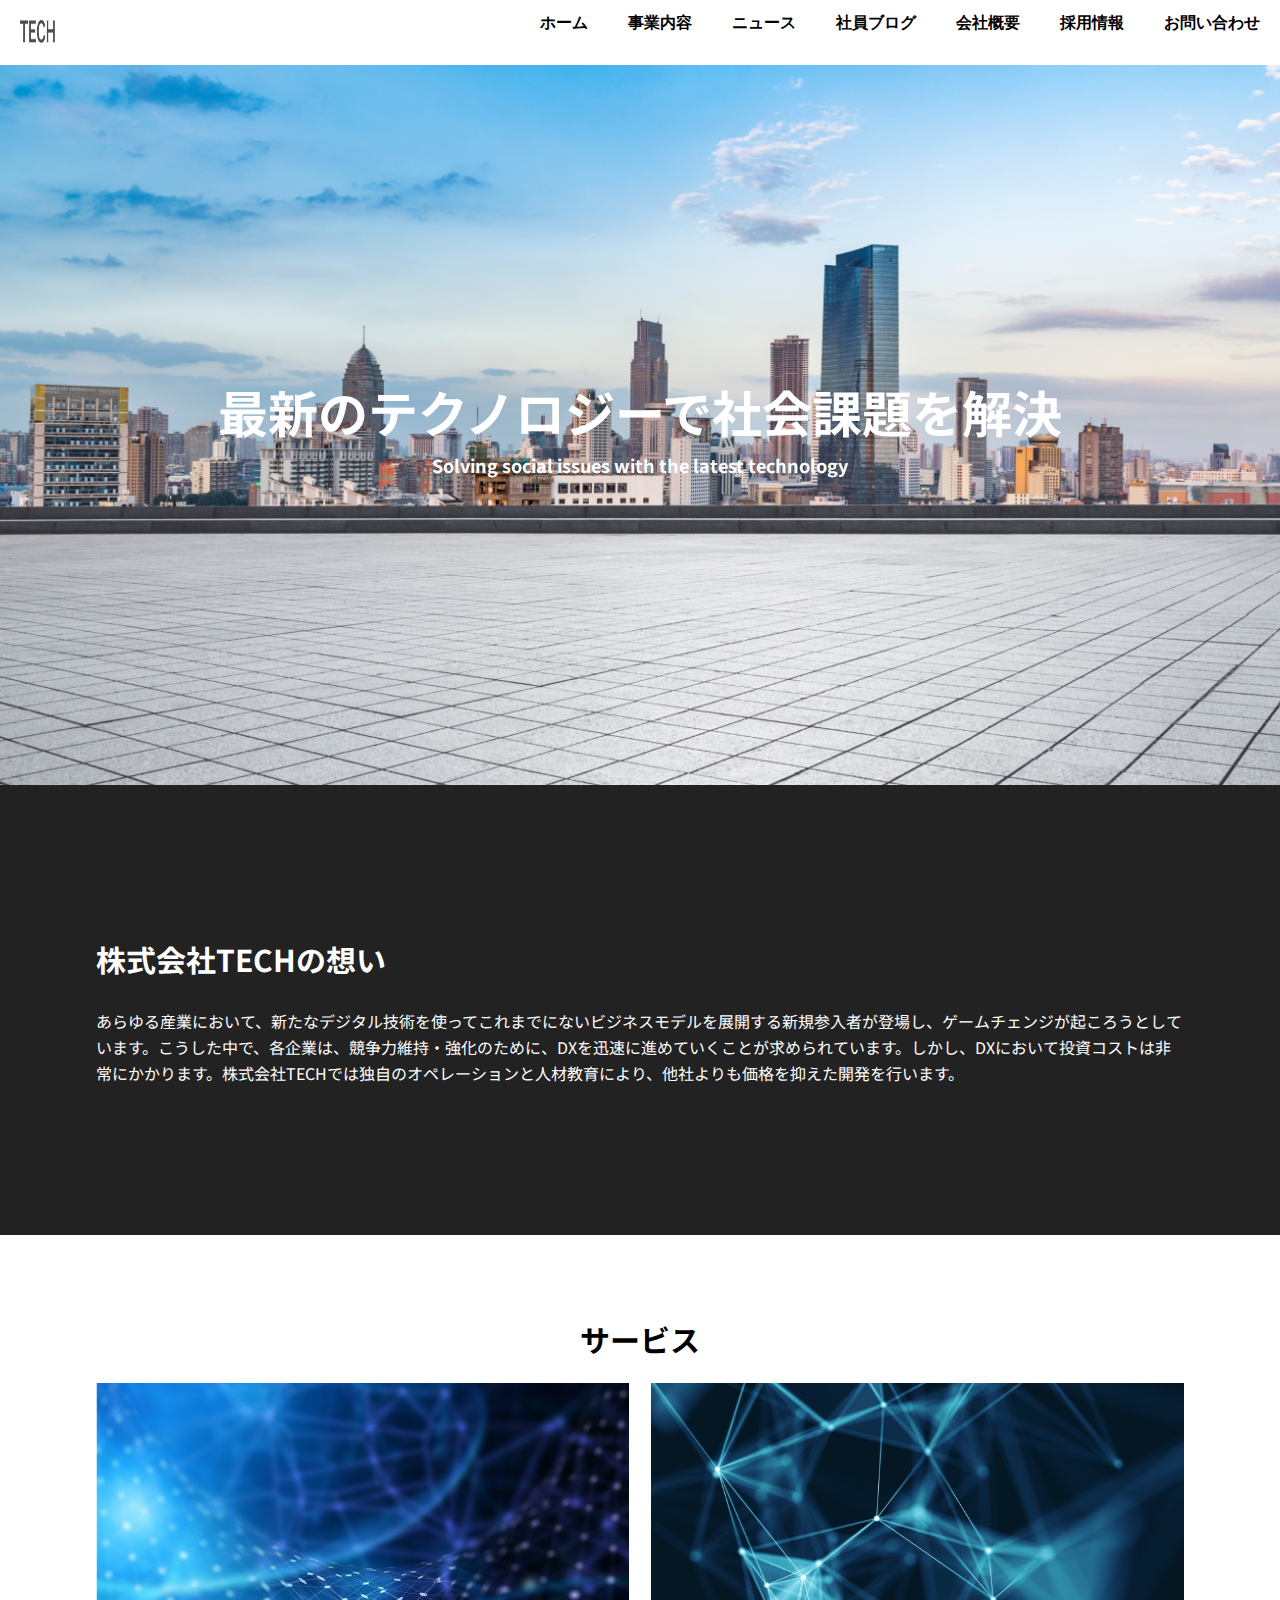
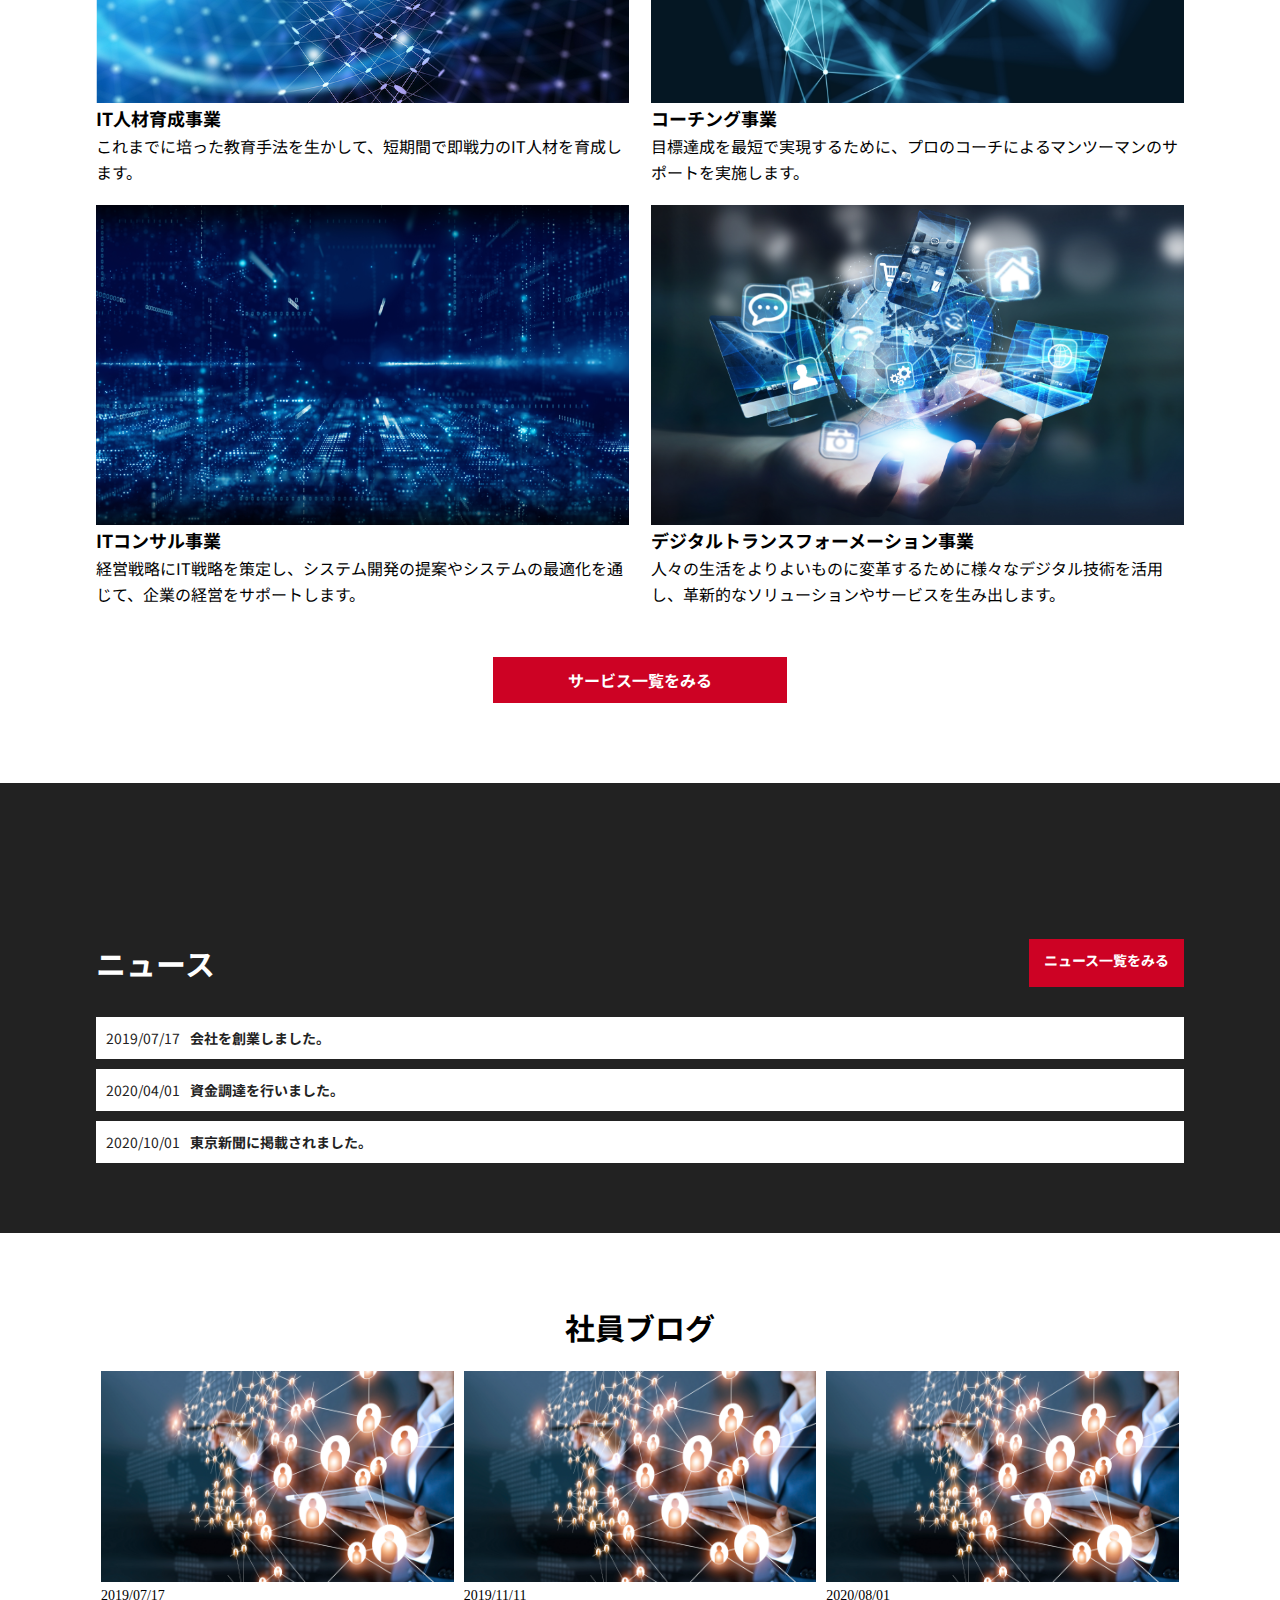
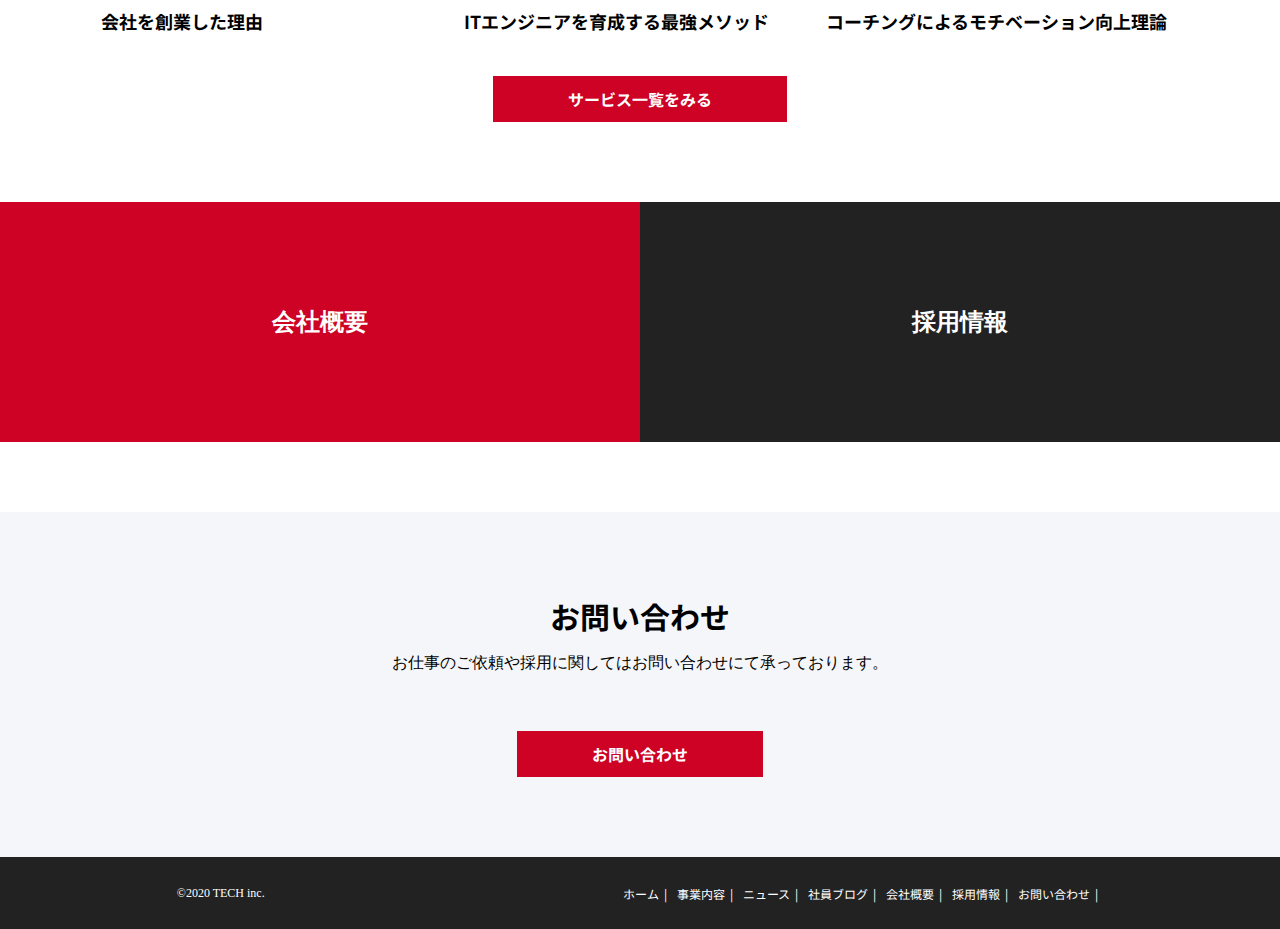
<file: index.html>
<!DOCTYPE html>
<html lang="ja">
<head>
  <meta charset="UTF-8">
  <meta http-equiv="X-UA-Compatible" content="IE=edge">
  <meta name="viewport" content="width=device-width, initial-scale=1.0">
  <link rel="stylesheet" href="css/reset.css">
  <link rel="stylesheet" href="css/index.css">
  <title>株式会社TECH</title>
  <link rel="preconnect" href="https://fonts.gstatic.com">
  <link href="https://fonts.googleapis.com/css2?family=Noto+Sans+JP&display=swap" rel="stylesheet">
</head>
<body>
  <header>
    <a href="index.html"><img src="img/logo.png"></a>
    <nav>
      <ul class="nav" id="nav">
        <li><a href="index.html">ホーム</a></li>
        <li><a href="service.html">事業内容</a></li>
        <li><a href="news.html">ニュース</a></li>
        <li><a href="blog.html">社員ブログ</a></li>
        <li><a href="company.html">会社概要</a></li>
        <li><a href="recruit.html">採用情報</a></li>
        <li><a href="contact.html">お問い合わせ</a></li>
      </ul>
    </nav>
    <nav>
      <ul class="nav__2" id="nav__2">
        <li><a href="index.html">ホーム</a></li>
        <li><a href="service.html">事業内容</a></li>
        <li><a href="news.html">ニュース</a></li>
        <li><a href="blog.html">社員ブログ</a></li>
        <li><a href="company.html">会社概要</a></li>
        <li><a href="recruit.html">採用情報</a></li>
        <li><a href="contact.html">お問い合わせ</a></li>
      </ul>
    </nav>
    <div class="menu" id="menu">
      <span class="border__1"></span>
      <span class="border__2"></span>
      <span class="border__3"></span>
    </div>
  </header>
  <main>
    <div class="firstview">
      <h1 class="firstview__h1">最新のテクノロジーで社会課題を解決</h1>
      <p class="firstview__p">Solving social issues with the latest technology</p>
    </div>
    <div class="though">
      <h2 class="though__h2">株式会社TECHの想い</h2>
      <p class="though__p">あらゆる産業において、新たなデジタル技術を使ってこれまでにないビジネスモデルを展開する新規参入者が登場し、ゲームチェンジが起ころうとしています。こうした中で、各企業は、競争力維持・強化のために、DXを迅速に進めていくことが求められています。しかし、DXにおいて投資コストは非常にかかります。株式会社TECHでは独自のオペレーションと人材教育により、他社よりも価格を抑えた開発を行います。</p>
    </div>
    <div class="service">
      <h2>サービス</h2>
      <div class="service__content">
        <div class="service__1">
          <img src="img/service1.png" alt="IT人材育成事業">
          <h3>IT人材育成事業</h3>
          <p>これまでに培った教育手法を生かして、短期間で即戦力のIT人材を育成します。</p>
        </div>
        <div class="service__2">
          <img src="img/service2.png" alt="コーチング事業">
          <h3>コーチング事業</h3>
          <p>目標達成を最短で実現するために、プロのコーチによるマンツーマンのサポートを実施します。</p>
        </div>
        <div class="service__3">
          <img src="img/service3.png" alt="ITコンサル事業">
          <h3>ITコンサル事業</h3>
          <p>経営戦略にIT戦略を策定し、システム開発の提案やシステムの最適化を通じて、企業の経営をサポートします。</p>
        </div>
        <div class="service__4">
          <img src="img/service4.png" alt="デジタルトランスフォーメーション事業">
          <h3>デジタルトランスフォーメーション事業</h3>
          <p>人々の生活をよりよいものに変革するために様々なデジタル技術を活用し、革新的なソリューションやサービスを生み出します。</p>
        </div>
      </div>
      <a href="service.html" class="btn">サービス一覧をみる</a>
    </div>
    <div class="news">
      <div class="news__ttl">
        <h2>ニュース</h2>
        <a href="news.html">ニュース一覧をみる</a>
      </div>
      <div class="news__content">
        <a href="index.html"><dl>
          <dt>2019/07/17</dt>
          <dd>会社を創業しました。</dd>
        </dl></a>
        <a href="index.html"><dl>
          <dt>2020/04/01</dt>
          <dd>資金調達を行いました。</dd>
        </dl></a>
        <a href="index.html"><dl>
          <dt>2020/10/01</dt>
          <dd>東京新聞に掲載されました。</dd>
        </dl></a>
      </div>
    </div>
    <div class="blog">
      <h2>社員ブログ</h2>
      <div class="blog__content">
        <div class="blog__1"><a href="index.html">
          <img src="img/blog.png" alt="社員ブログ">
          <p>2019/07/17</p>
          <h3>会社を創業した理由</h3>
        </a></div>
        <div class="blog__2"><a href="index.html">
          <img src="img/blog.png" alt="社員ブログ">
          <p>2019/11/11</p>
          <h3>ITエンジニアを育成する最強メソッド</h3>
        </a></div>
        <div class="blog__3"><a href="index.html">
          <img src="img/blog.png" alt="社員ブログ">
          <p>2020/08/01</p>
          <h3>コーチングによるモチベーション向上理論</h3>
        </a></div>
      </div>
      <a href="service.html" class="btn">サービス一覧をみる</a>
    </div>
    <div class="company">
      <a href="company.html" class="company__1">会社概要</a>
      <a href="recruit.html" class="company__2">採用情報</a>
    </div>
    <div class="contact">
      <h2>お問い合わせ</h2>
      <p>お仕事のご依頼や採用に関してはお問い合わせにて承っております。</p>
      <a href="contact.html" class="btn">お問い合わせ</a>
    </div>
  </main>
  <footer>
    <small>&copy;2020 TECH inc.</small>
    <nav>
      <ul>
        <li><a href="index.html">ホーム</a></li>
        <li><a href="service.html">事業内容</a></li>
        <li><a href="news.html">ニュース</a></li>
        <li><a href="blog.html">社員ブログ</a></li>
        <li><a href="company.html">会社概要</a></li>
        <li><a href="recruit.html">採用情報</a></li>
        <li><a href="contact.html">お問い合わせ</a></li>
      </ul>
    </nav>
  </footer>
  <script src="js/main.js"></script>
</body>
</html>
</file>
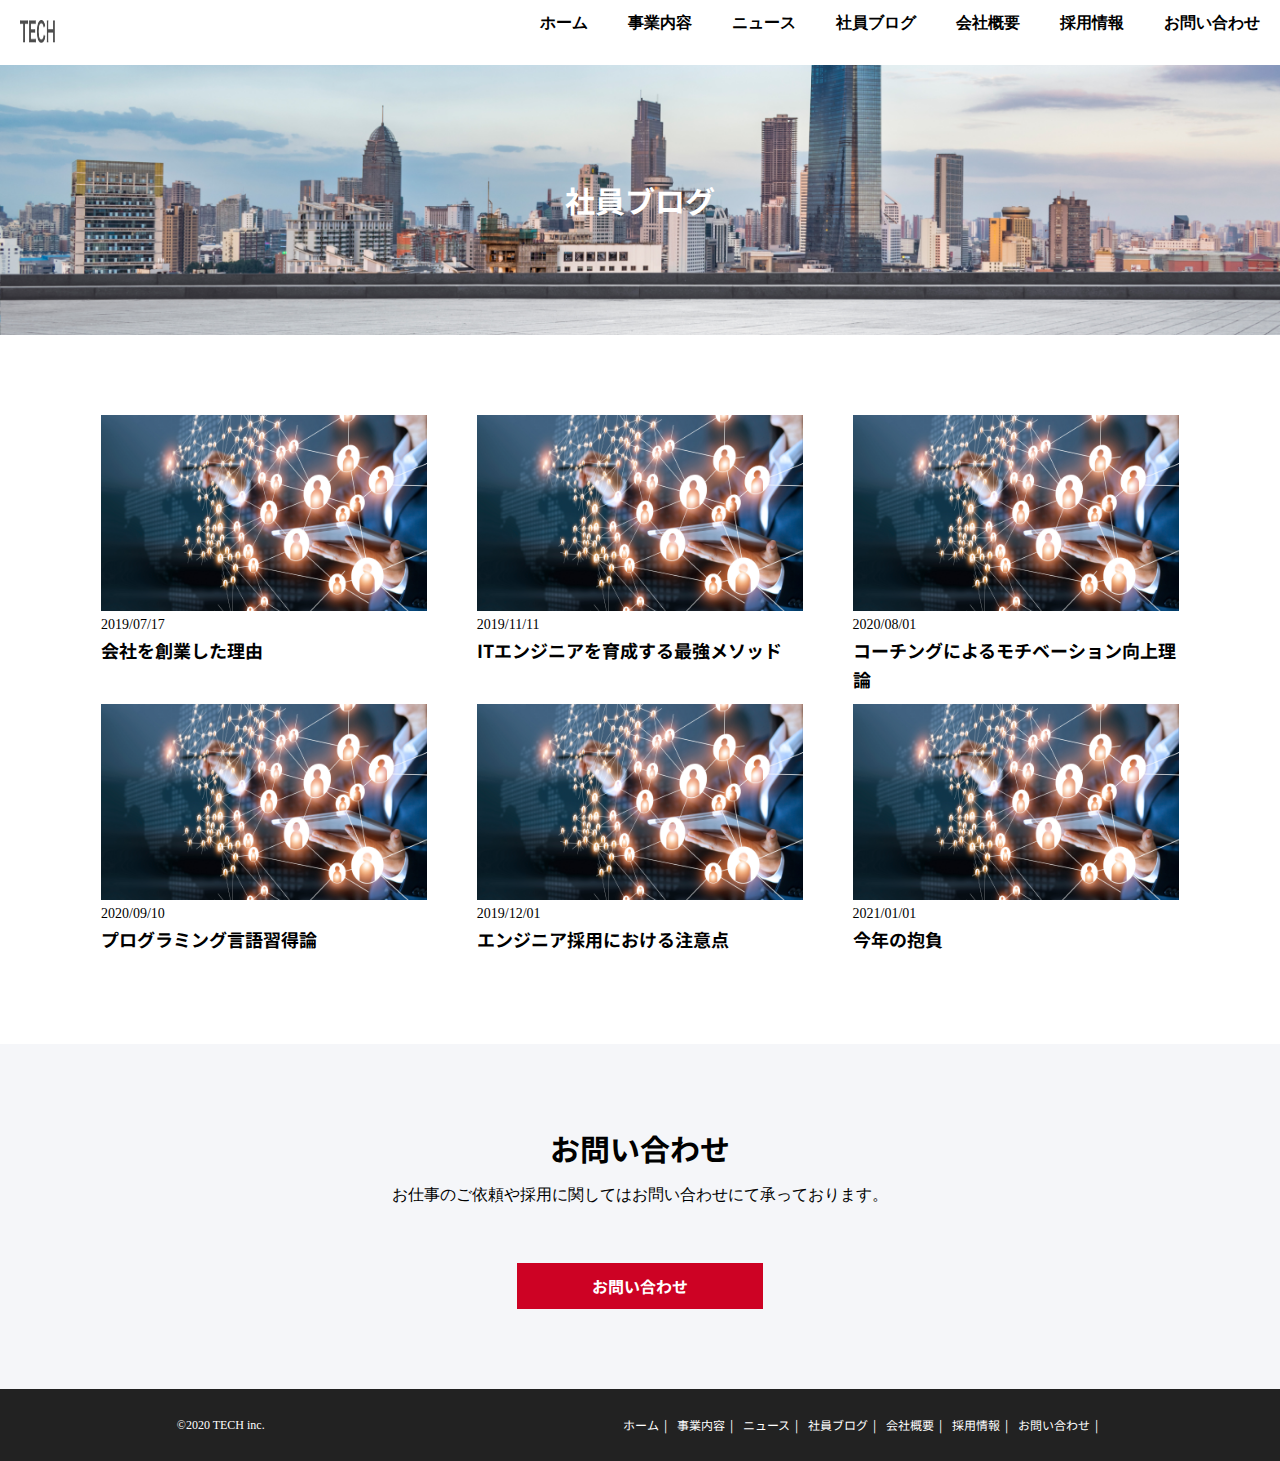
<file: blog.html>
<!DOCTYPE html>
<html lang="ja">

<head>
  <meta charset="UTF-8">
  <meta http-equiv="X-UA-Compatible" content="IE=edge">
  <meta name="viewport" content="width=device-width, initial-scale=1.0">
  <link rel="stylesheet" href="css/reset.css">
  <link rel="stylesheet" href="css/blog.css">
  <title>株式会社TECH</title>
  <link rel="preconnect" href="https://fonts.gstatic.com">
  <link href="https://fonts.googleapis.com/css2?family=Noto+Sans+JP&display=swap" rel="stylesheet">
</head>

<body>
  <header>
    <a href="index.html"><img src="img/logo.png"></a>
    <nav>
      <ul class="nav" id="nav">
        <li><a href="index.html">ホーム</a></li>
        <li><a href="service.html">事業内容</a></li>
        <li><a href="news.html">ニュース</a></li>
        <li><a href="blog.html">社員ブログ</a></li>
        <li><a href="company.html">会社概要</a></li>
        <li><a href="recruit.html">採用情報</a></li>
        <li><a href="contact.html">お問い合わせ</a></li>
      </ul>
    </nav>
    <nav>
      <ul class="nav__2" id="nav__2">
        <li><a href="index.html">ホーム</a></li>
        <li><a href="service.html">事業内容</a></li>
        <li><a href="news.html">ニュース</a></li>
        <li><a href="blog.html">社員ブログ</a></li>
        <li><a href="company.html">会社概要</a></li>
        <li><a href="recruit.html">採用情報</a></li>
        <li><a href="contact.html">お問い合わせ</a></li>
      </ul>
    </nav>
    <div class="menu" id="menu">
      <span class="border__1"></span>
      <span class="border__2"></span>
      <span class="border__3"></span>
    </div>
  </header>
  <main>
    <div class="firstview">
      <h1 class="firstview__h1">社員ブログ</h1>
    </div>
    <div class="blog">
      <div class="blog__content">
        <div class="blog__1"><a href="index.html">
            <img src="img/blog.png" alt="社員ブログ">
            <p>2019/07/17</p>
            <h3>会社を創業した理由</h3>
          </a></div>
        <div class="blog__2"><a href="index.html">
            <img src="img/blog.png" alt="社員ブログ">
            <p>2019/11/11</p>
            <h3>ITエンジニアを育成する最強メソッド</h3>
          </a></div>
        <div class="blog__3"><a href="index.html">
            <img src="img/blog.png" alt="社員ブログ">
            <p>2020/08/01</p>
            <h3>コーチングによるモチベーション向上理論</h3>
        </a></div>
        <div class="blog__4"><a href="index.html">
            <img src="img/blog.png" alt="社員ブログ">
            <p>2020/09/10</p>
            <h3>プログラミング言語習得論</h3>
          </a></div>
        <div class="blog__5"><a href="index.html">
            <img src="img/blog.png" alt="社員ブログ">
            <p>2019/12/01</p>
            <h3>エンジニア採用における注意点</h3>
          </a></div>
        <div class="blog__6"><a href="index.html">
            <img src="img/blog.png" alt="社員ブログ">
            <p>2021/01/01</p>
            <h3>今年の抱負</h3>
          </a></div>
      </div>
    <div class="contact">
      <h2>お問い合わせ</h2>
      <p>お仕事のご依頼や採用に関してはお問い合わせにて承っております。</p>
      <a href="contact.html" class="btn">お問い合わせ</a>
    </div>
  </main>
  <footer>
    <small>&copy;2020 TECH inc.</small>
    <nav>
      <ul>
        <li><a href="index.html">ホーム</a></li>
        <li><a href="service.html">事業内容</a></li>
        <li><a href="news.html">ニュース</a></li>
        <li><a href="blog.html">社員ブログ</a></li>
        <li><a href="company.html">会社概要</a></li>
        <li><a href="recruit.html">採用情報</a></li>
        <li><a href="contact.html">お問い合わせ</a></li>
      </ul>
    </nav>
  </footer>
  <script src="js/main.js"></script>
</body>

</html>
</file>
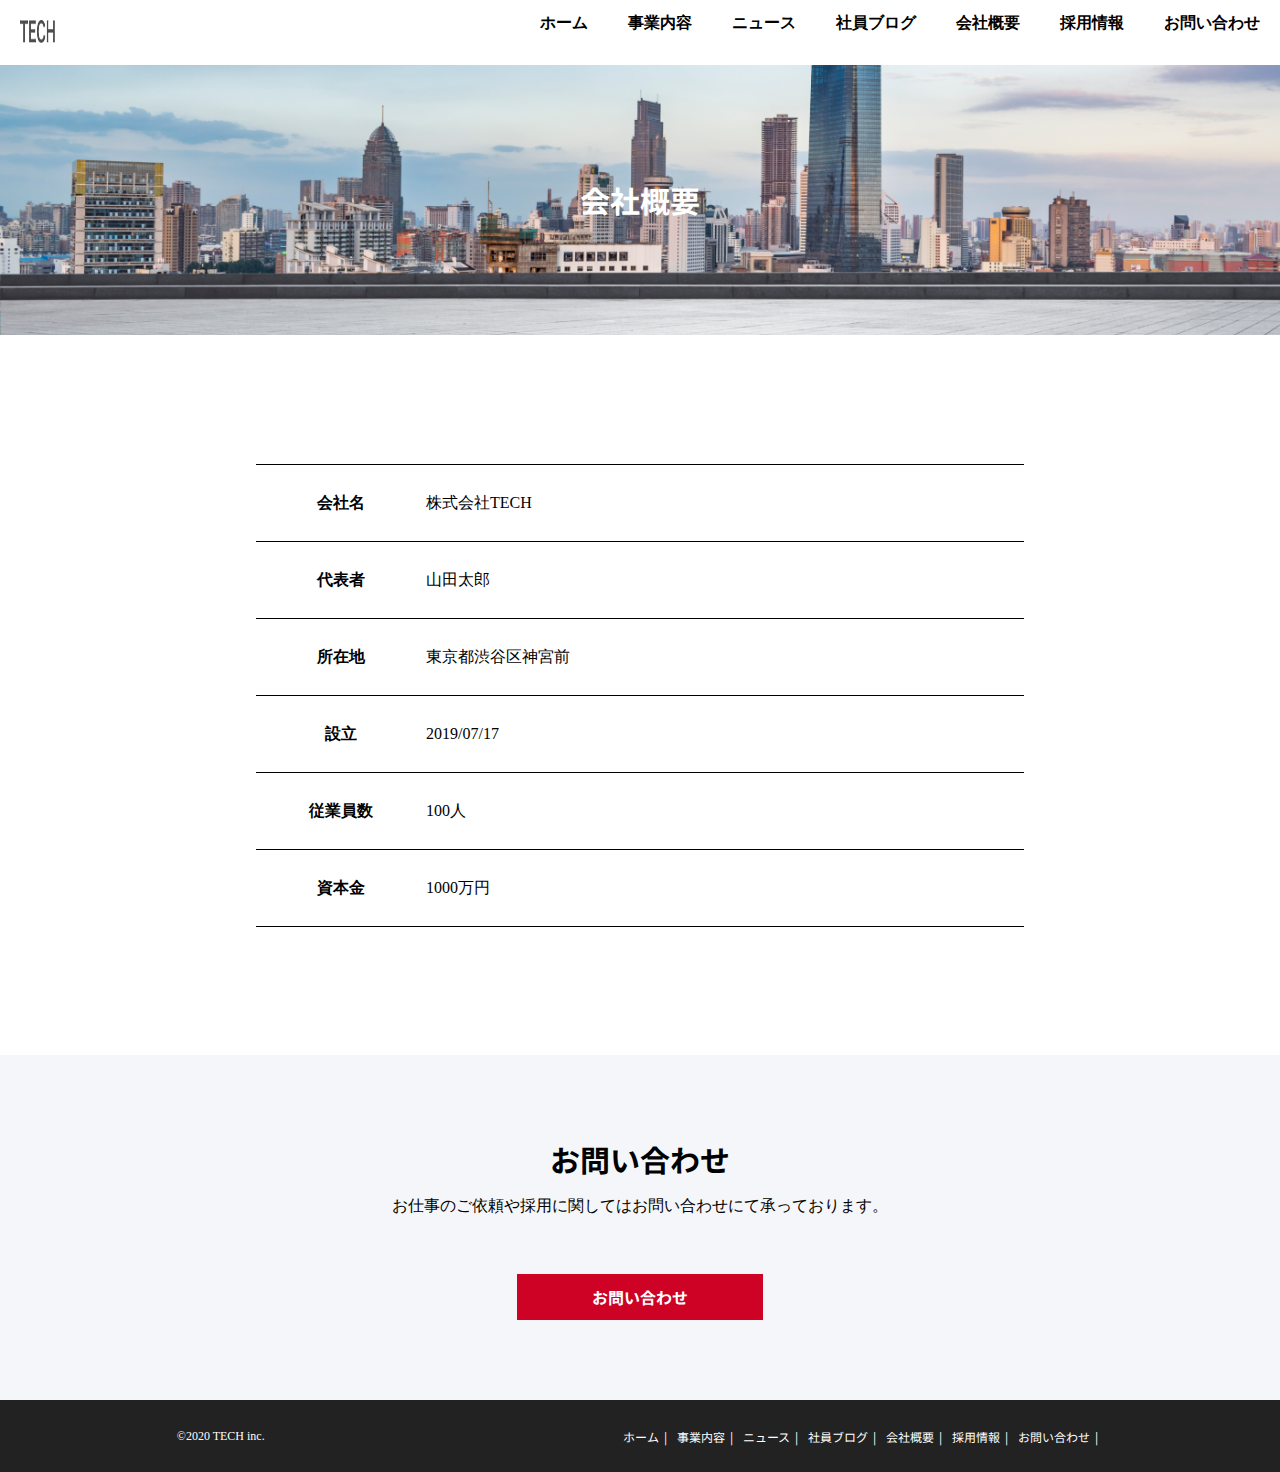
<file: company.html>
<!DOCTYPE html>
<html lang="ja">

<head>
  <meta charset="UTF-8">
  <meta http-equiv="X-UA-Compatible" content="IE=edge">
  <meta name="viewport" content="width=device-width, initial-scale=1.0">
  <link rel="stylesheet" href="css/reset.css">
  <link rel="stylesheet" href="css/company.css">
  <title>株式会社TECH</title>
  <link rel="preconnect" href="https://fonts.gstatic.com">
  <link href="https://fonts.googleapis.com/css2?family=Noto+Sans+JP&display=swap" rel="stylesheet">
</head>

<body>
  <header>
    <a href="index.html"><img src="img/logo.png"></a>
    <nav>
      <ul class="nav" id="nav">
        <li><a href="index.html">ホーム</a></li>
        <li><a href="service.html">事業内容</a></li>
        <li><a href="news.html">ニュース</a></li>
        <li><a href="blog.html">社員ブログ</a></li>
        <li><a href="company.html">会社概要</a></li>
        <li><a href="recruit.html">採用情報</a></li>
        <li><a href="contact.html">お問い合わせ</a></li>
      </ul>
    </nav>
    <nav>
      <ul class="nav__2" id="nav__2">
        <li><a href="index.html">ホーム</a></li>
        <li><a href="service.html">事業内容</a></li>
        <li><a href="news.html">ニュース</a></li>
        <li><a href="blog.html">社員ブログ</a></li>
        <li><a href="company.html">会社概要</a></li>
        <li><a href="recruit.html">採用情報</a></li>
        <li><a href="contact.html">お問い合わせ</a></li>
      </ul>
    </nav>
    <div class="menu" id="menu">
      <span class="border__1"></span>
      <span class="border__2"></span>
      <span class="border__3"></span>
    </div>
  </header>
  <main>
    <div class="firstview">
      <h1 class="firstview__h1">会社概要</h1>
    </div>
    <div class="table">
      <table class="table__1">
        <tr  class="table__1-1">
          <th>会社名</th>
          <td>株式会社TECH</td>
        </tr>
        <tr>
          <th>代表者</th>
          <td>山田太郎</td>
        </tr>
        <tr>
          <th>所在地</th>
          <td>東京都渋谷区神宮前</td>
        </tr>
        <tr>
          <th>設立</th>
          <td>2019/07/17</td>
        </tr>
        <tr>
          <th>従業員数</th>
          <td>100人</td>
        </tr>
        <tr>
          <th>資本金</th>
          <td>1000万円</td>
        </tr>
      </table>
    </div>
    <div class="contact">
      <h2>お問い合わせ</h2>
      <p>お仕事のご依頼や採用に関してはお問い合わせにて承っております。</p>
      <a href="contact.html" class="btn">お問い合わせ</a>
    </div>
  </main>
  <footer>
    <small>&copy;2020 TECH inc.</small>
    <nav>
      <ul>
        <li><a href="index.html">ホーム</a></li>
        <li><a href="service.html">事業内容</a></li>
        <li><a href="news.html">ニュース</a></li>
        <li><a href="blog.html">社員ブログ</a></li>
        <li><a href="company.html">会社概要</a></li>
        <li><a href="recruit.html">採用情報</a></li>
        <li><a href="contact.html">お問い合わせ</a></li>
      </ul>
    </nav>
  </footer>
  <script src="js/main.js"></script>
</body>

</html>
</file>
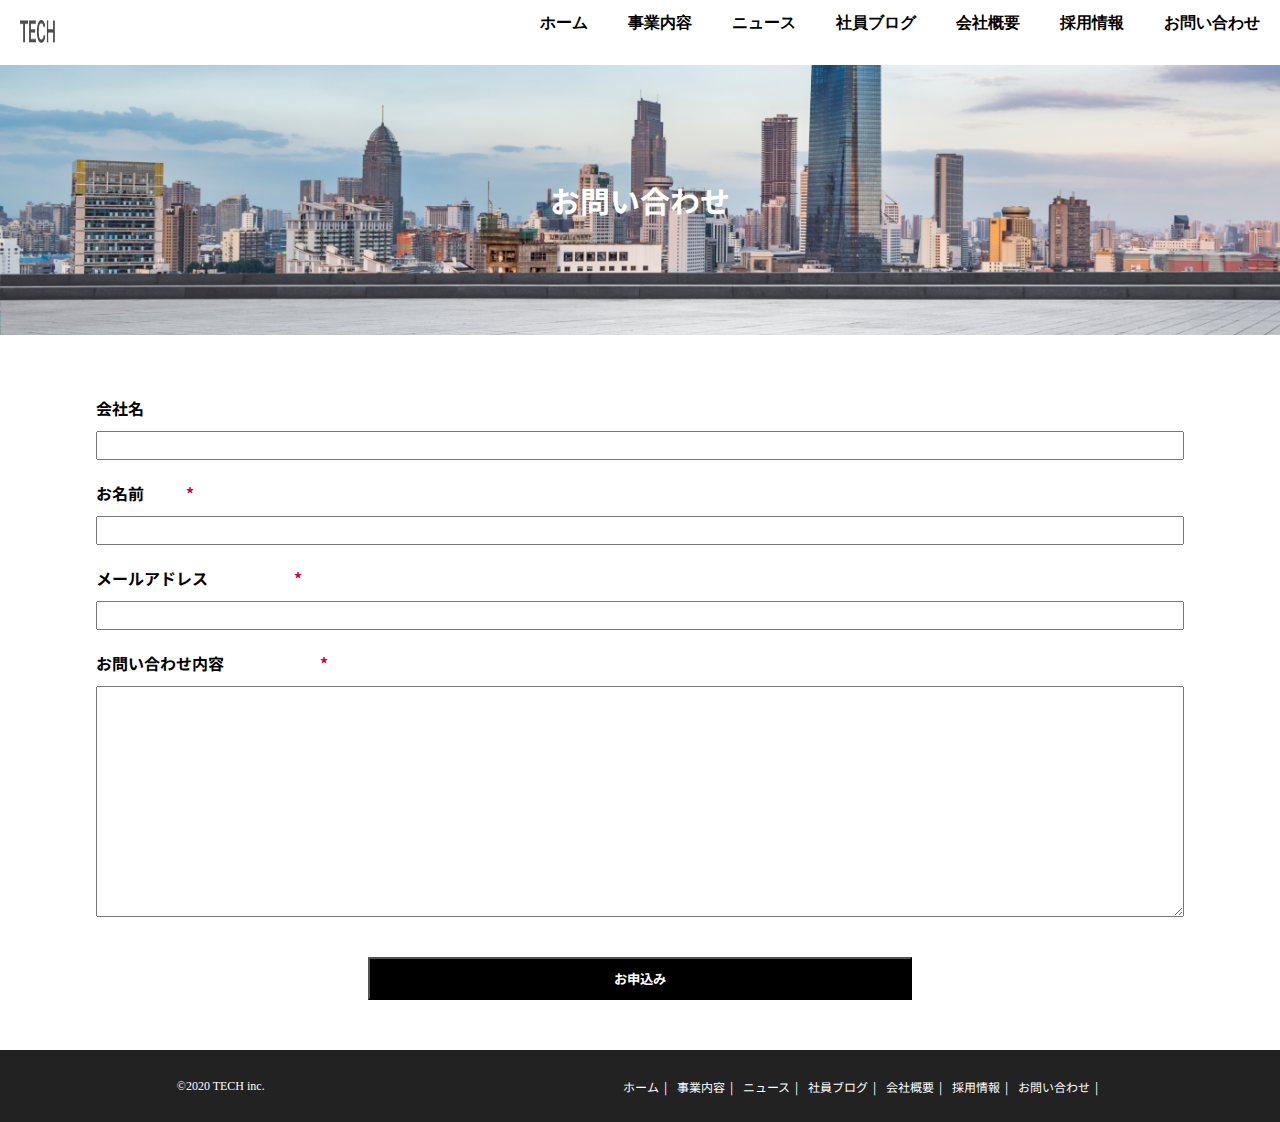
<file: contact.html>
<!DOCTYPE html>
<html lang="ja">

<head>
  <meta charset="UTF-8">
  <meta http-equiv="X-UA-Compatible" content="IE=edge">
  <meta name="viewport" content="width=device-width, initial-scale=1.0">
  <link rel="stylesheet" href="css/reset.css">
  <link rel="stylesheet" href="css/contact.css">
  <title>株式会社TECH</title>
  <link rel="preconnect" href="https://fonts.gstatic.com">
  <link href="https://fonts.googleapis.com/css2?family=Noto+Sans+JP&display=swap" rel="stylesheet">
</head>

<body>
  <header>
    <a href="index.html"><img src="img/logo.png"></a>
    <nav>
      <ul class="nav" id="nav">
        <li><a href="index.html">ホーム</a></li>
        <li><a href="service.html">事業内容</a></li>
        <li><a href="news.html">ニュース</a></li>
        <li><a href="blog.html">社員ブログ</a></li>
        <li><a href="company.html">会社概要</a></li>
        <li><a href="recruit.html">採用情報</a></li>
        <li><a href="contact.html">お問い合わせ</a></li>
      </ul>
    </nav>
    <nav>
      <ul class="nav__2" id="nav__2">
        <li><a href="index.html">ホーム</a></li>
        <li><a href="service.html">事業内容</a></li>
        <li><a href="news.html">ニュース</a></li>
        <li><a href="blog.html">社員ブログ</a></li>
        <li><a href="company.html">会社概要</a></li>
        <li><a href="recruit.html">採用情報</a></li>
        <li><a href="contact.html">お問い合わせ</a></li>
      </ul>
    </nav>
    <div class="menu" id="menu">
      <span class="border__1"></span>
      <span class="border__2"></span>
      <span class="border__3"></span>
    </div>
  </header>
  <main>
    <div class="firstview">
      <h1 class="firstview__h1">お問い合わせ</h1>
    </div>
    <div class="contact">
      <form action="" method="POST">
        <label>
          会社名<input type="text" name="company-name">
        </label>
        <label class="label__2">
          お名前<input type="text" name="name">
        </label>
        <label class="label__3">
          メールアドレス<input type="email" name="email">
        </label>
        <label class="label__4">
          お問い合わせ内容<textarea name="textarea" cols="20" rows="15"></textarea>
        </label>
        <input type="submit" value="お申込み" class="submit">
      </form>
    </div>
  </main>
  <footer>
    <small>&copy;2020 TECH inc.</small>
    <nav>
      <ul>
        <li><a href="index.html">ホーム</a></li>
        <li><a href="service.html">事業内容</a></li>
        <li><a href="news.html">ニュース</a></li>
        <li><a href="blog.html">社員ブログ</a></li>
        <li><a href="company.html">会社概要</a></li>
        <li><a href="recruit.html">採用情報</a></li>
        <li><a href="contact.html">お問い合わせ</a></li>
      </ul>
    </nav>
  </footer>
  <script src="js/main.js"></script>
</body>

</html>
</file>
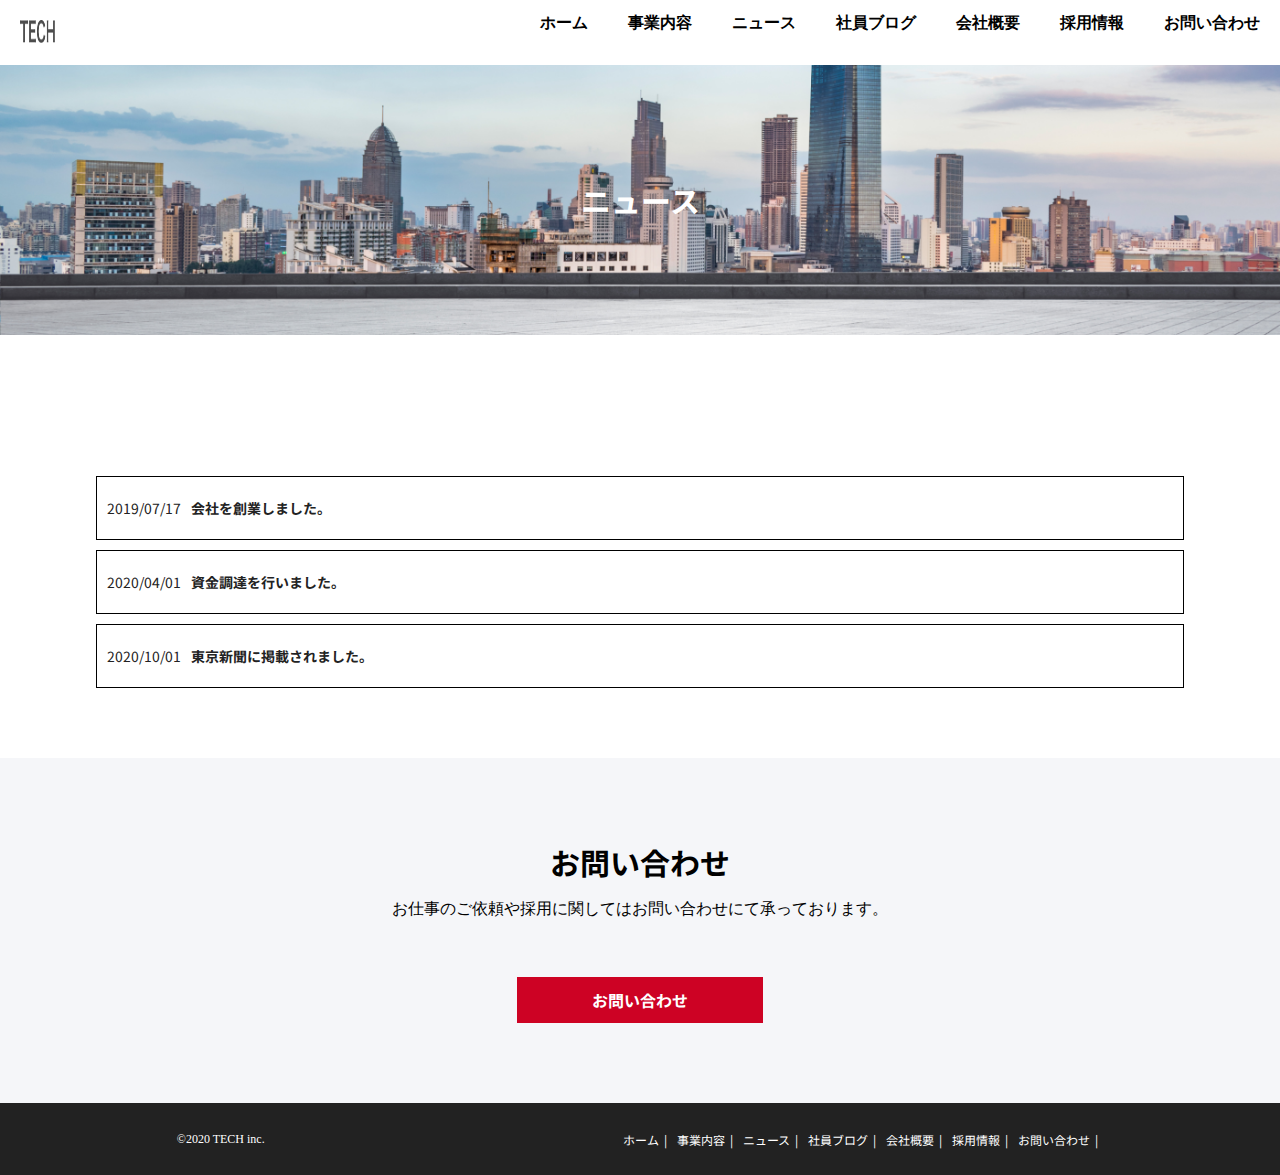
<file: news.html>
<!DOCTYPE html>
<html lang="ja">

<head>
  <meta charset="UTF-8">
  <meta http-equiv="X-UA-Compatible" content="IE=edge">
  <meta name="viewport" content="width=device-width, initial-scale=1.0">
  <link rel="stylesheet" href="css/reset.css">
  <link rel="stylesheet" href="css/news.css">
  <title>株式会社TECH</title>
  <link rel="preconnect" href="https://fonts.gstatic.com">
  <link href="https://fonts.googleapis.com/css2?family=Noto+Sans+JP&display=swap" rel="stylesheet">
</head>

<body>
  <header>
    <a href="index.html"><img src="img/logo.png"></a>
    <nav>
      <ul class="nav" id="nav">
        <li><a href="index.html">ホーム</a></li>
        <li><a href="service.html">事業内容</a></li>
        <li><a href="news.html">ニュース</a></li>
        <li><a href="blog.html">社員ブログ</a></li>
        <li><a href="company.html">会社概要</a></li>
        <li><a href="recruit.html">採用情報</a></li>
        <li><a href="contact.html">お問い合わせ</a></li>
      </ul>
    </nav>
    <nav>
      <ul class="nav__2" id="nav__2">
        <li><a href="index.html">ホーム</a></li>
        <li><a href="service.html">事業内容</a></li>
        <li><a href="news.html">ニュース</a></li>
        <li><a href="blog.html">社員ブログ</a></li>
        <li><a href="company.html">会社概要</a></li>
        <li><a href="recruit.html">採用情報</a></li>
        <li><a href="contact.html">お問い合わせ</a></li>
      </ul>
    </nav>
    <div class="menu" id="menu">
      <span class="border__1"></span>
      <span class="border__2"></span>
      <span class="border__3"></span>
    </div>
  </header>
  <main>
    <div class="firstview">
      <h1 class="firstview__h1">ニュース</h1>
    </div>
    <div class="news">
      <div class="news__content">
        <a href="index.html">
          <dl>
            <dt>2019/07/17</dt>
            <dd>会社を創業しました。</dd>
          </dl>
        </a>
        <a href="index.html">
          <dl>
            <dt>2020/04/01</dt>
            <dd>資金調達を行いました。</dd>
          </dl>
        </a>
        <a href="index.html">
          <dl>
            <dt>2020/10/01</dt>
            <dd>東京新聞に掲載されました。</dd>
          </dl>
        </a>
      </div>
    </div>
    <div class="contact">
      <h2>お問い合わせ</h2>
      <p>お仕事のご依頼や採用に関してはお問い合わせにて承っております。</p>
      <a href="contact.html" class="btn">お問い合わせ</a>
    </div>
  </main>
  <footer>
    <small>&copy;2020 TECH inc.</small>
    <nav>
      <ul>
        <li><a href="index.html">ホーム</a></li>
        <li><a href="service.html">事業内容</a></li>
        <li><a href="news.html">ニュース</a></li>
        <li><a href="blog.html">社員ブログ</a></li>
        <li><a href="company.html">会社概要</a></li>
        <li><a href="recruit.html">採用情報</a></li>
        <li><a href="contact.html">お問い合わせ</a></li>
      </ul>
    </nav>
  </footer>
  <script src="js/main.js"></script>
</body>

</html>
</file>
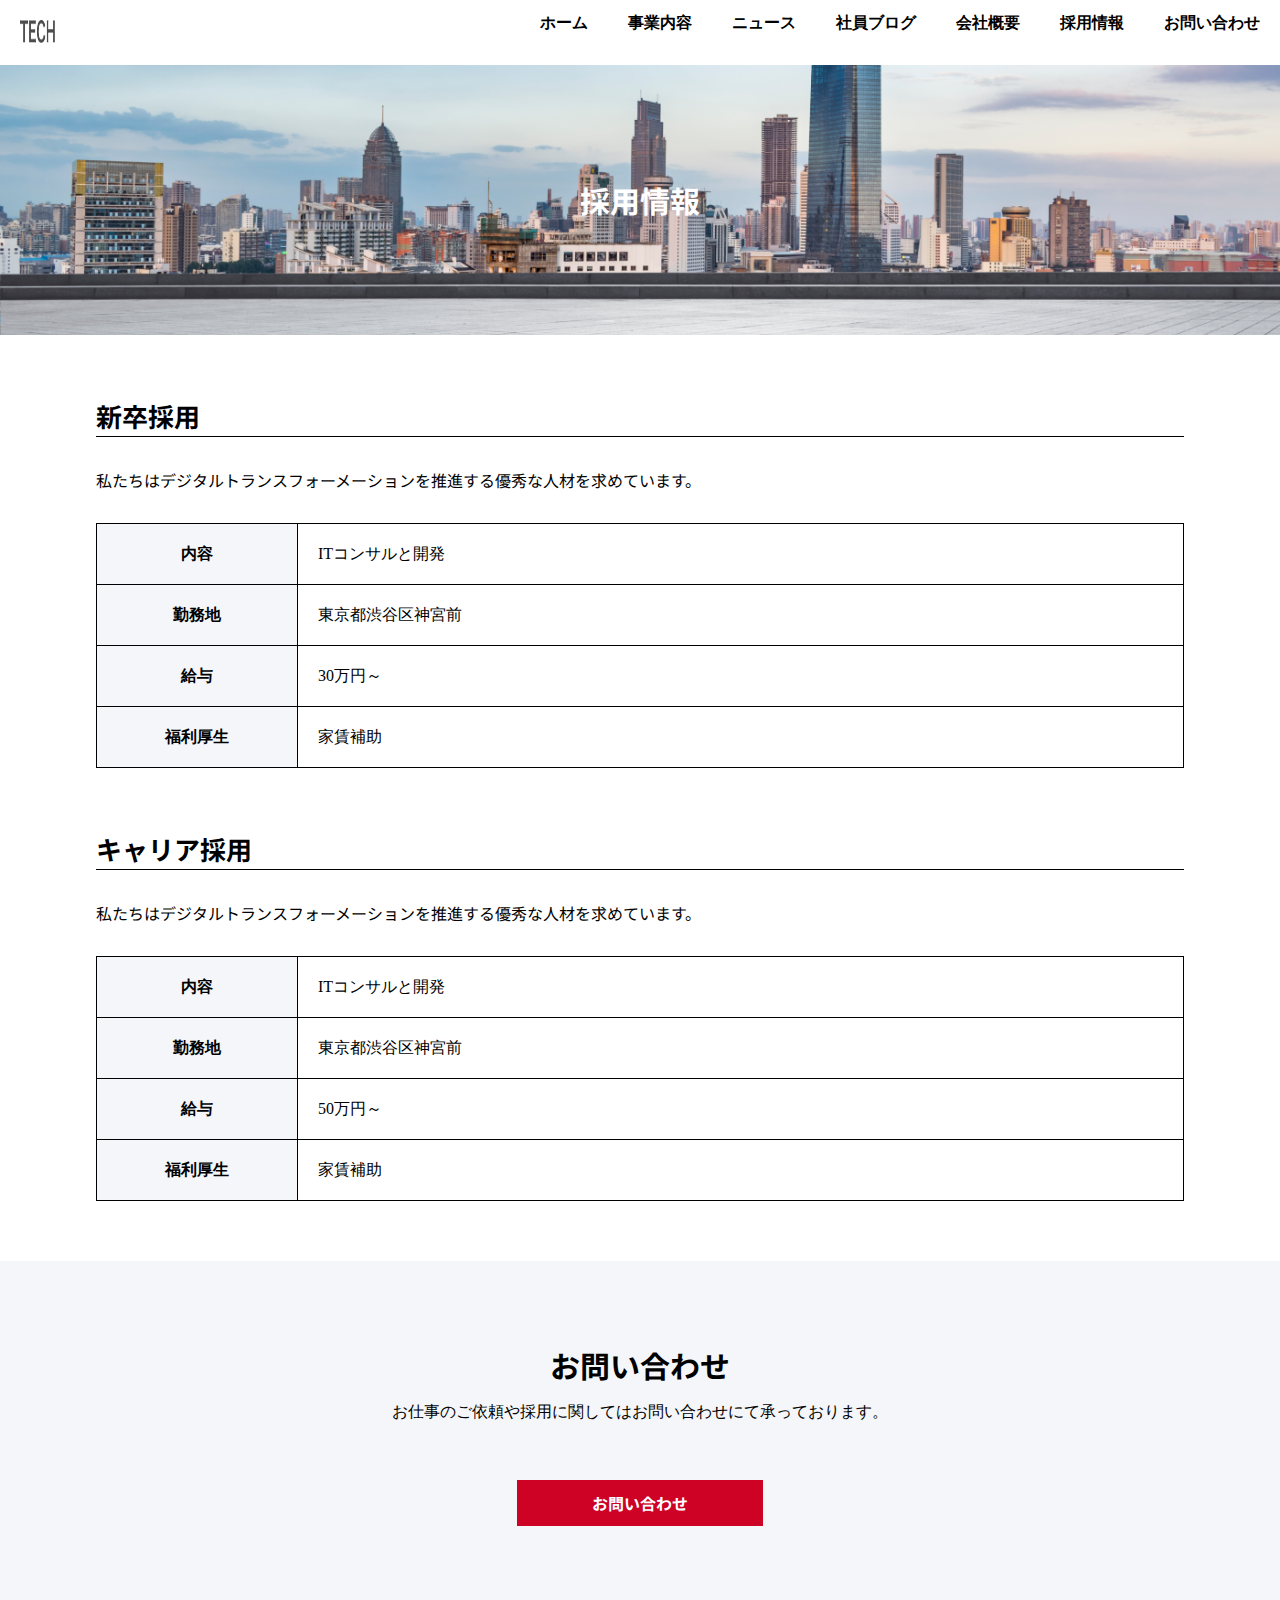
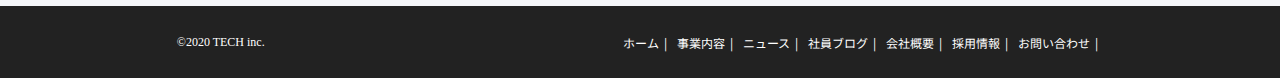
<file: recruit.html>
<!DOCTYPE html>
<html lang="ja">

<head>
  <meta charset="UTF-8">
  <meta http-equiv="X-UA-Compatible" content="IE=edge">
  <meta name="viewport" content="width=device-width, initial-scale=1.0">
  <link rel="stylesheet" href="css/reset.css">
  <link rel="stylesheet" href="css/recruit.css">
  <title>株式会社TECH</title>
  <link rel="preconnect" href="https://fonts.gstatic.com">
  <link href="https://fonts.googleapis.com/css2?family=Noto+Sans+JP&display=swap" rel="stylesheet">
</head>

<body>
  <header>
    <a href="index.html"><img src="img/logo.png"></a>
    <nav>
      <ul class="nav" id="nav">
        <li><a href="index.html">ホーム</a></li>
        <li><a href="service.html">事業内容</a></li>
        <li><a href="news.html">ニュース</a></li>
        <li><a href="blog.html">社員ブログ</a></li>
        <li><a href="company.html">会社概要</a></li>
        <li><a href="recruit.html">採用情報</a></li>
        <li><a href="contact.html">お問い合わせ</a></li>
      </ul>
    </nav>
    <nav>
      <ul class="nav__2" id="nav__2">
        <li><a href="index.html">ホーム</a></li>
        <li><a href="service.html">事業内容</a></li>
        <li><a href="news.html">ニュース</a></li>
        <li><a href="blog.html">社員ブログ</a></li>
        <li><a href="company.html">会社概要</a></li>
        <li><a href="recruit.html">採用情報</a></li>
        <li><a href="contact.html">お問い合わせ</a></li>
      </ul>
    </nav>
    <div class="menu" id="menu">
      <span class="border__1"></span>
      <span class="border__2"></span>
      <span class="border__3"></span>
    </div>
  </header>
  <main>
    <div class="firstview">
      <h1 class="firstview__h1">採用情報</h1>
    </div>
    <div class="recruit">
      <div class="recruit__1">
        <h2>新卒採用</h2>
        <p>私たちはデジタルトランスフォーメーションを推進する優秀な人材を求めています。</p>
        <table>
          <tr>
            <th>内容</th>
            <td>ITコンサルと開発</td>
          </tr>
          <tr>
            <th>勤務地</th>
            <td>東京都渋谷区神宮前</td>
          </tr>
          <tr>
            <th>給与</th>
            <td>30万円～</td>
          </tr>
          <tr>
            <th>福利厚生</th>
            <td>家賃補助</td>
          </tr>
        </table>
      </div>
      <div class="recruit__2">
        <h2>キャリア採用</h2>
        <p>私たちはデジタルトランスフォーメーションを推進する優秀な人材を求めています。</p>
        <table>
          <tr>
            <th>内容</th>
            <td>ITコンサルと開発</td>
          </tr>
          <tr>
            <th>勤務地</th>
            <td>東京都渋谷区神宮前</td>
          </tr>
          <tr>
            <th>給与</th>
            <td>50万円～</td>
          </tr>
          <tr>
            <th>福利厚生</th>
            <td>家賃補助</td>
          </tr>
        </table>
      </div>
    </div>
    <div class="contact">
      <h2>お問い合わせ</h2>
      <p>お仕事のご依頼や採用に関してはお問い合わせにて承っております。</p>
      <a href="contact.html" class="btn">お問い合わせ</a>
    </div>
  </main>
  <footer>
    <small>&copy;2020 TECH inc.</small>
    <nav>
      <ul>
        <li><a href="index.html">ホーム</a></li>
        <li><a href="service.html">事業内容</a></li>
        <li><a href="news.html">ニュース</a></li>
        <li><a href="blog.html">社員ブログ</a></li>
        <li><a href="company.html">会社概要</a></li>
        <li><a href="recruit.html">採用情報</a></li>
        <li><a href="contact.html">お問い合わせ</a></li>
      </ul>
    </nav>
  </footer>
  <script src="js/main.js"></script>
</body>

</html>
</file>
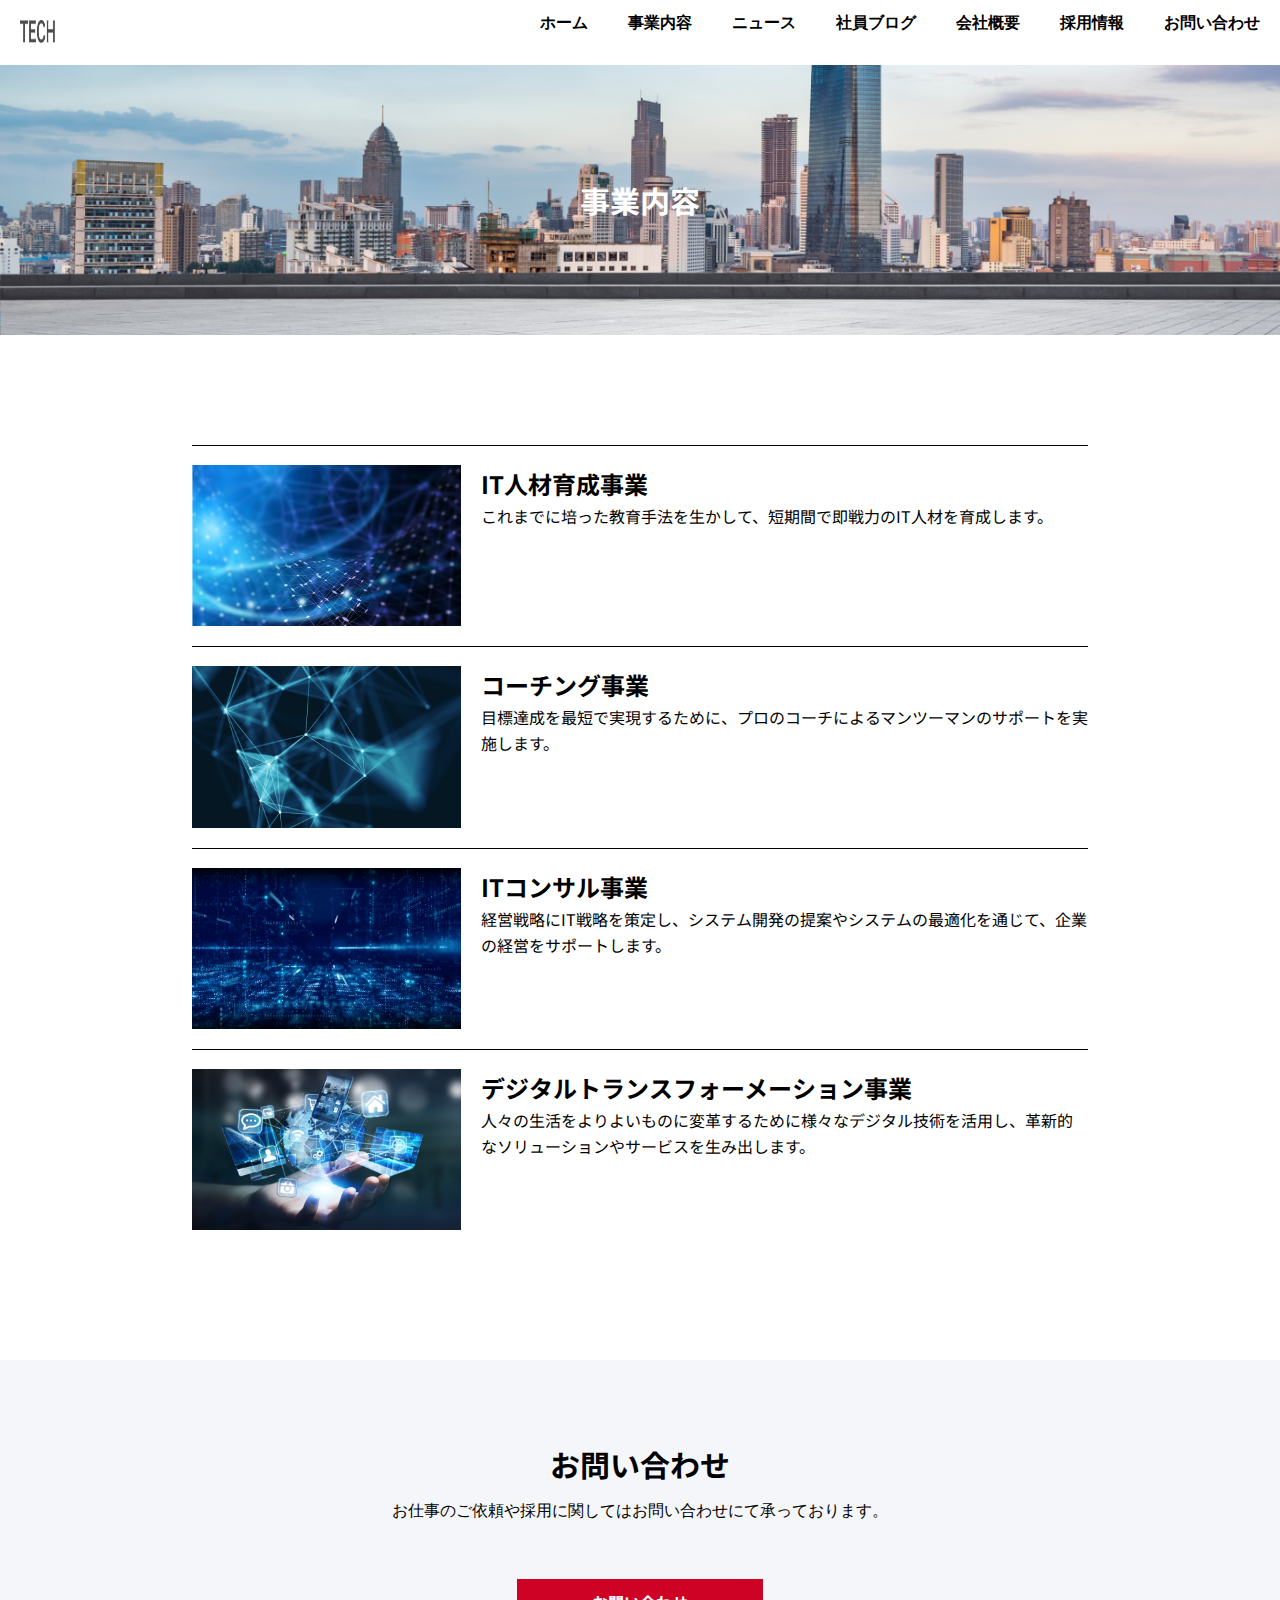
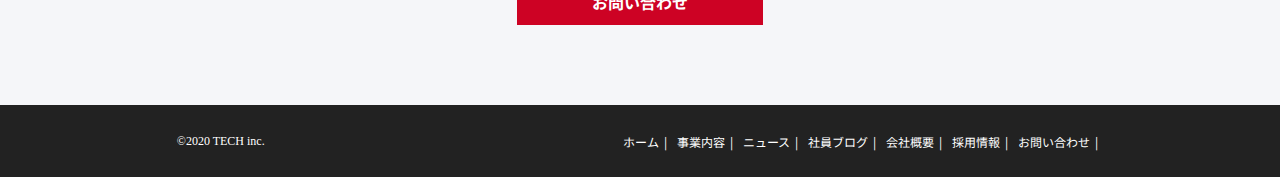
<file: service.html>
<!DOCTYPE html>
<html lang="ja">

<head>
  <meta charset="UTF-8">
  <meta http-equiv="X-UA-Compatible" content="IE=edge">
  <meta name="viewport" content="width=device-width, initial-scale=1.0">
  <link rel="stylesheet" href="css/reset.css">
  <link rel="stylesheet" href="css/service.css">
  <title>株式会社TECH</title>
  <link rel="preconnect" href="https://fonts.gstatic.com">
  <link href="https://fonts.googleapis.com/css2?family=Noto+Sans+JP&display=swap" rel="stylesheet">
</head>
<body>
  <header>
    <a href="index.html"><img src="img/logo.png"></a>
    <nav>
      <ul class="nav" id="nav">
        <li><a href="index.html">ホーム</a></li>
        <li><a href="service.html">事業内容</a></li>
        <li><a href="news.html">ニュース</a></li>
        <li><a href="blog.html">社員ブログ</a></li>
        <li><a href="company.html">会社概要</a></li>
        <li><a href="recruit.html">採用情報</a></li>
        <li><a href="contact.html">お問い合わせ</a></li>
      </ul>
    </nav>
    <nav>
      <ul class="nav__2" id="nav__2">
        <li><a href="index.html">ホーム</a></li>
        <li><a href="service.html">事業内容</a></li>
        <li><a href="news.html">ニュース</a></li>
        <li><a href="blog.html">社員ブログ</a></li>
        <li><a href="company.html">会社概要</a></li>
        <li><a href="recruit.html">採用情報</a></li>
        <li><a href="contact.html">お問い合わせ</a></li>
      </ul>
    </nav>
    <div class="menu" id="menu">
      <span class="border__1"></span>
      <span class="border__2"></span>
      <span class="border__3"></span>
    </div>
  </header>
  <main>
    <div class="firstview">
      <h1 class="firstview__h1">事業内容</h1>
    </div>
    <div class="service">
      <div class="service__content">
        <div class="service__1">
          <img src="img/service1.png" alt="IT人材育成事業">
          <div class="service__1-1">
            <h3>IT人材育成事業</h3>
            <p>これまでに培った教育手法を生かして、短期間で即戦力のIT人材を育成します。</p>
          </div>
        </div>
        <div class="service__2">
          <img src="img/service2.png" alt="コーチング事業">
          <div class="service__2-1">
            <h3>コーチング事業</h3>
            <p>目標達成を最短で実現するために、プロのコーチによるマンツーマンのサポートを実施します。</p>
          </div>
        </div>
        <div class="service__3">
          <img src="img/service3.png" alt="ITコンサル事業">
          <div class="service__3-1">
            <h3>ITコンサル事業</h3>
            <p>経営戦略にIT戦略を策定し、システム開発の提案やシステムの最適化を通じて、企業の経営をサポートします。</p>
          </div>
        </div>
        <div class="service__4">
          <img src="img/service4.png" alt="デジタルトランスフォーメーション事業">
          <div class="service__4-1">
            <h3>デジタルトランスフォーメーション事業</h3>
            <p>人々の生活をよりよいものに変革するために様々なデジタル技術を活用し、革新的なソリューションやサービスを生み出します。</p>
          </div>
        </div>
      </div>
    </div>
    <div class="contact">
      <h2>お問い合わせ</h2>
      <p>お仕事のご依頼や採用に関してはお問い合わせにて承っております。</p>
      <a href="contact.html" class="btn">お問い合わせ</a>
    </div>
  </main>
  <footer>
    <small>&copy;2020 TECH inc.</small>
    <nav>
      <ul>
        <li><a href="index.html">ホーム</a></li>
        <li><a href="service.html">事業内容</a></li>
        <li><a href="news.html">ニュース</a></li>
        <li><a href="blog.html">社員ブログ</a></li>
        <li><a href="company.html">会社概要</a></li>
        <li><a href="recruit.html">採用情報</a></li>
        <li><a href="contact.html">お問い合わせ</a></li>
      </ul>
    </nav>
  </footer>
  <script src="js/main.js"></script>
</body>

</html>
</file>
<file: css/index.css>
body {
  margin: 0;
  padding: 0;
  display: flex;
  flex-direction: column;
  justify-content: space-between;
}

header {
  display: flex;
  justify-content: space-between;
  background-color: white;
  position: fixed;
  height: 65px;
  width: 100%;
  z-index: 1;
}

header img {
  height: 35%;
  width: 35%;
  padding-top: 20px;
  padding-left: 20px;
}

header img:hover {
  opacity: 0.7;
}

.menu {
  position: fixed;
  top: 0;
  right: 0;
  cursor: pointer;
  height: 50px;
  width: 50px;
  margin: 5px 10px 0 0;
  display: flex;
  flex-direction: column;
  justify-content: center;
  align-items: center;
}

.border__1,
.border__2,
.border__3 {
  height: 4px;
  width: 40px;
  background-color: black;
  display: inline-block;
  position: absolute;
}

.border__1 {
  top: 10px;
  transition: 0.5s;
}

.border__2 {
  top: 23px;
  transition: 0.5s;
}

.border__3 {
  bottom: 10px;
  transition: 0.5s;
}

.nav {
  height: 100%;
  width: 100%;
  background-color: white;
  display: flex;
  flex-direction: column;
  justify-content: center;
  align-items: center;
  position: fixed;
  right: 0;
  top: 0;
  transform: translateX(-100%);
  transition: 0.5s;
}

.nav__2{
  display: none;
}

@media screen and (min-width: 769px) {
  .nav{
    display: none;
  }
  .menu{
    display: none;
  }
  .nav__2 {
  background-color: none;
  transform: none;
  width: 100%;
  padding-top: 10px;
  display: flex;
  flex-direction: row;
  justify-content: flex-end;
  transition: none;
  align-items: center;
  }
  .nav__2 li {
    padding: 0 20px 55px;
  }
  .nav__2 a{
    text-decoration: none;
    color: black;
    line-height: 26px;
    font-size: 16px;
    font-weight: 700;
  }
  .nav__2 li:hover{
    opacity: 0.7;
  }
}

.nav li {
  padding-top: 50px;
}

.nav li a {
  text-decoration: none;
  font-family: "Noto Sans JP", sans-serif;
}

.nav a:link,
.nav a:visited,
.nav a:active {
  color: blue;
}

@media screen and (min-width: 769px) {
  .nav__2 a:link,
  .nav__2 a:visited,
  .nav__2 a:active {
    color: black;
  }
}

.nav a:hover {
  opacity: 0.7;
}

.menu.open span:nth-of-type(1) {
  transform: rotate(45deg);
  transition: 0.5s;
  top: 23px;
}

.menu.open span:nth-of-type(2) {
  opacity: 0;
  transition: 0.5s;
}

.menu.open span:nth-of-type(3) {
  transform: rotate(-45deg);
  transition: 0.5s;
  bottom: 23px;
}

.nav.show {
  transform: translateX(0%);
}

.firstview {
  height: 80vh;
  background: url("../img/mv.png") no-repeat top/cover;
  display: flex;
  padding-top: 65px;
  flex-direction: column;
  justify-content: center;
  align-items: center;
}

.firstview__h1 {
  color: white;
  font-size: 50px;
  font-weight: 700;
  width: 80%;
  line-height: 80px;
  text-align: center;
  font-family: "Noto Sans JP", sans-serif;
}

.firstview__p {
  color: white;
  font-weight: 700;
  font-size: 18px;
  line-height: 29px;
  font-family: "Noto Sans JP", sans-serif;
}

.though {
  background-color: #222222;
  color: white;
  width: 100%;
  height: 50vh;
  display: flex;
  flex-direction: column;
  justify-content: center;
  align-items: center;
}

.though__h2 {
  font-size: 30px;
  line-height: 48px;
  font-family: "Noto Sans JP", sans-serif;
  font-weight: 700;
  width: 85%;
}

.though__p {
  font-family: "Noto Sans JP", sans-serif;
  line-height: 26px;
  font-size: 16px;
  font-weight: 400;
  width: 85%;
  padding-top: 25px;
}

.service {
  display: flex;
  flex-direction: column;
  align-items: center;
  width: 100%;
}

.service__content {
  width: 85%;
}

@media screen and (min-width: 769px) {
  .service__content {
    display: flex;
    flex-wrap: wrap;
    justify-content: space-between;
  }
  .service__1,
  .service__2,
  .service__3,
  .service__4 {
    width: 49%;
  }
}

.service h2 {
  font-size: 30px;
  line-height: 48px;
  font-weight: 700;
  font-family: "Noto Sans JP", sans-serif;
  padding: 80px 0 20px;
}

.service__1,
.service__2,
.service__3,
.service__4 {
  font-family: "Noto Sans JP", sans-serif;
}

.service__1 h3,
.service__2 h3,
.service__3 h3,
.service__4 h3 {
  font-weight: 700;
  font-size: 18px;
  line-height: 29px;
}

.service__1 p,
.service__2 p,
.service__3 p,
.service__4 p {
  font-weight: 400;
  font-size: 16px;
  line-height: 26px;
  padding-bottom: 20px;
}

.btn {
  background-color: #cd0224;
  display: inline-block;
  color: white;
  text-decoration: none;
  font-family: "Noto Sans JP", sans-serif;
  padding: 10px 75px;
  font-size: 16px;
  line-height: 26px;
  font-weight: 700;
  margin: 30px 0 80px;
}

.news {
  width: 100%;
  background-color: #222;
  display: flex;
  flex-direction: column;
  align-items: center;
  justify-content: flex-end;
  height: 50vh;
}

.news__ttl {
  display: flex;
  justify-content: space-between;
  width: 85%;
  color: white;
  padding-bottom: 20px;
}

.news__ttl h2 {
  font-size: 30px;
  line-height: 48px;
  font-weight: 700;
  font-family: "Noto Sans JP", sans-serif;
}

.news__ttl a {
  text-decoration: none;
  color: white;
  font-size: 14px;
  line-height: 22px;
  font-weight: 700;
  font-family: "Noto Sans JP", sans-serif;
  background-color: #cd0224;
  padding: 10px 15px;
}

.news__ttl a:hover {
  opacity: 0.7;
}

.news__content {
  width: 85%;
  font-size: 14px;
  line-height: 22px;
  font-weight: 700;
  font-family: "Noto Sans JP", sans-serif;
  padding-bottom: 60px;
}

dl {
  background-color: white;
  display: flex;
  width: 100%;
  padding: 10px 0;
}

dl:hover {
  opacity: 0.7;
}

.news__content a {
  display: flex;
  margin: 10px 0;
  text-decoration: none;
  color: #222;
}

dl dt {
  padding: 0 10px;
  font-weight: 400;
}

.blog {
  width: 100%;
  display: flex;
  flex-direction: column;
  align-items: center;
}

.blog__content {
  width: 85%;
}

@media screen and (min-width: 769px) {
  .blog__content {
    display: flex;
  }
  .blog__1,
  .blog__2,
  .blog__3 {
    padding: 0 5px;
  }
}

.blog h2 {
  font-size: 30px;
  line-height: 48px;
  font-weight: 700;
  font-family: "Noto Sans JP", sans-serif;
  padding: 70px 0 20px;
}

.blog__1 h3,
.blog__2 h3,
.blog__3 h3 {
  font-size: 18px;
  line-height: 29px;
  font-weight: 700;
  font-family: "Noto Sans JP", sans-serif;
  padding-bottom: 10px;
}

.blog__1 p,
.blog__2 p,
.blog__3 p {
  line-height: 22px;
  font-size: 14px;
  font-weight: 400;
}

.blog__1 a,
.blog__2 a,
.blog__3 a {
  text-decoration: none;
  color: black;
}

.blog__1:hover,
.blog__2:hover,
.blog__3:hover {
  opacity: 0.7;
}

.company {
  display: flex;
  justify-content: space-between;
  padding-bottom: 70px;
}

.company__1:hover {
  opacity: 0.7;
}

.company__2:hover {
  opacity: 0.7;
}

.company__1 {
  width: 50%;
  background-color: #cd0224;
  text-decoration: none;
  font-size: 24px;
  line-height: 240px;
  font-weight: 700;
  color: white;
  display: flex;
  justify-content: center;
}

.company__2 {
  width: 50%;
  background-color: #222;
  text-decoration: none;
  font-size: 24px;
  line-height: 240px;
  font-weight: 700;
  color: white;
  display: flex;
  justify-content: center;
}

.contact {
  background-color: #f5f6f9;
  width: 100%;
  display: flex;
  flex-direction: column;
  align-items: center;
}

.contact h2 {
  width: 85%;
  font-size: 30px;
  line-height: 48px;
  font-weight: 700;
  font-family: "Noto Sans JP", sans-serif;
  padding: 80px 0 15px;
  text-align: center;
}

.contact p {
  padding-bottom: 30px;
}

footer {
  background-color: #222;
  height: 35vh;
  display: flex;
  justify-content: space-around;
  align-items: center;
}

@media screen and (min-width: 769px) {
  footer {
    height: 8vh;
  }
  footer ul {
    display: flex;
  }
  footer a {
    padding: 0 5px;
    font-family: "Noto Sans JP", sans-serif;
  }
  footer a::after {
    content: "|";
    color: white;
    padding-left: 5px;
  }
}

footer small {
  color: white;
  font-size: 12px;
}

footer a {
  text-decoration: none;
  color: white;
  font-size: 12px;
  line-height: 19px;
  font-weight: 400;
}

footer a:hover {
  opacity: 0.7;
}

footer li {
  padding: 5px 0;
}

img {
  width: 100%;
}

.btn:hover {
  opacity: 0.7;
}
</file>
<file: css/blog.css>
body {
  margin: 0;
  padding: 0;
  display: flex;
  flex-direction: column;
  justify-content: space-between;
}

header {
  display: flex;
  justify-content: space-between;
  background-color: white;
  position: fixed;
  height: 65px;
  width: 100%;
  z-index: 1;
}

header img {
  height: 35%;
  width: 35%;
  padding-top: 20px;
  padding-left: 20px;
}

header img:hover {
  opacity: 0.7;
}

.menu {
  position: fixed;
  top: 0;
  right: 0;
  cursor: pointer;
  height: 50px;
  width: 50px;
  margin: 5px 10px 0 0;
  display: flex;
  flex-direction: column;
  justify-content: center;
  align-items: center;
}

.border__1,
.border__2,
.border__3 {
  height: 4px;
  width: 40px;
  background-color: black;
  display: inline-block;
  position: absolute;
}

.border__1 {
  top: 10px;
  transition: 0.5s;
}

.border__2 {
  top: 23px;
  transition: 0.5s;
}

.border__3 {
  bottom: 10px;
  transition: 0.5s;
}

.nav {
  height: 100%;
  width: 100%;
  background-color: white;
  display: flex;
  flex-direction: column;
  justify-content: center;
  align-items: center;
  position: fixed;
  right: 0;
  top: 0;
  transform: translateX(-100%);
  transition: 0.5s;
}

.nav__2{
  display: none;
}

@media screen and (min-width: 769px) {
  .nav{
    display: none;
  }
  .menu{
    display: none;
  }
  .nav__2 {
  background-color: none;
  transform: none;
  width: 100%;
  padding-top: 10px;
  display: flex;
  flex-direction: row;
  justify-content: flex-end;
  transition: none;
  align-items: center;
  }
  .nav__2 li {
    padding: 0 20px 55px;
  }
  .nav__2 a{
    text-decoration: none;
    color: black;
    line-height: 26px;
    font-size: 16px;
    font-weight: 700;
  }
  .nav__2 li:hover{
    opacity: 0.7;
  }
}

.nav li {
  padding-top: 50px;
}

.nav li a {
  text-decoration: none;
  font-family: "Noto Sans JP", sans-serif;
}

.nav a:link,
.nav a:visited,
.nav a:active {
  color: blue;
}

@media screen and (min-width: 769px) {
  .nav__2 a:link,
  .nav__2 a:visited,
  .nav__2 a:active {
    color: black;
  }
}

.nav a:hover {
  opacity: 0.7;
}

.menu.open span:nth-of-type(1) {
  transform: rotate(45deg);
  transition: 0.5s;
  top: 23px;
}

.menu.open span:nth-of-type(2) {
  opacity: 0;
  transition: 0.5s;
}

.menu.open span:nth-of-type(3) {
  transform: rotate(-45deg);
  transition: 0.5s;
  bottom: 23px;
}

.nav.show {
  transform: translateX(0%);
}

.firstview {
  height: 30vh;
  background: url("../img/mv.png") no-repeat center/cover;
  display: flex;
  padding-top: 65px;
  flex-direction: column;
  justify-content: center;
  align-items: center;
}

.firstview__h1 {
  color: white;
  font-size: 30px;
  font-weight: 700;
  width: 80%;
  line-height: 48px;
  text-align: center;
  font-family: "Noto Sans JP", sans-serif;
}

.btn {
  background-color: #cd0224;
  display: inline-block;
  color: white;
  text-decoration: none;
  font-family: "Noto Sans JP", sans-serif;
  padding: 10px 75px;
  font-size: 16px;
  line-height: 26px;
  font-weight: 700;
  margin: 30px 0 80px;
}

.blog {
  width: 100%;
  display: flex;
  flex-direction: column;
  align-items: center;
}

.blog__content {
  width: 85%;
  padding: 80px 0;
}

@media screen and (min-width: 769px) {
  .blog__content {
    display: flex;
    flex-wrap: wrap;
    justify-content: space-between;
  }
  .blog__1,
  .blog__2,
  .blog__3,
  .blog__4,
  .blog__5,
  .blog__6 {
    padding: 0 5px;
    width: 30%;
  }
}

.blog h2 {
  font-size: 30px;
  line-height: 48px;
  font-weight: 700;
  font-family: "Noto Sans JP", sans-serif;
  padding: 70px 0 20px;
}

.blog__1 h3,
.blog__2 h3,
.blog__3 h3,
.blog__4 h3,
.blog__5 h3,
.blog__6 h3 {
  font-size: 18px;
  line-height: 29px;
  font-weight: 700;
  font-family: "Noto Sans JP", sans-serif;
  padding-bottom: 10px;
}

.blog__1 p,
.blog__2 p,
.blog__3 p,
.blog__4 p,
.blog__5 p,
.blog__6 p {
  line-height: 22px;
  font-size: 14px;
  font-weight: 400;
}

.blog__1 a,
.blog__2 a,
.blog__3 a,
.blog__4 a,
.blog__5 a,
.blog__6 a {
  text-decoration: none;
  color: black;
}

.blog__1:hover,
.blog__2:hover,
.blog__3:hover,
.blog__4:hover,
.blog__5:hover,
.blog__6:hover {
  opacity: 0.7;
}

.contact {
  background-color: #f5f6f9;
  width: 100%;
  display: flex;
  flex-direction: column;
  align-items: center;
}

.contact h2 {
  width: 85%;
  font-size: 30px;
  line-height: 48px;
  font-weight: 700;
  font-family: "Noto Sans JP", sans-serif;
  padding: 80px 0 15px;
  text-align: center;
}

.contact p {
  padding-bottom: 30px;
}

footer {
  background-color: #222;
  height: 35vh;
  display: flex;
  justify-content: space-around;
  align-items: center;
}

@media screen and (min-width: 769px) {
  footer {
    height: 8vh;
  }
  footer ul {
    display: flex;
  }
  footer a {
    padding: 0 5px;
    font-family: "Noto Sans JP", sans-serif;
  }
  footer a::after {
    content: "|";
    color: white;
    padding-left: 5px;
  }
}

footer small {
  color: white;
  font-size: 12px;
}

footer a {
  text-decoration: none;
  color: white;
  font-size: 12px;
  line-height: 19px;
  font-weight: 400;
}

footer a:hover {
  opacity: 0.7;
}

footer li {
  padding: 5px 0;
}

img {
  width: 100%;
}

.btn:hover {
  opacity: 0.7;
}
</file>
<file: css/company.css>
body {
  margin: 0;
  padding: 0;
  display: flex;
  flex-direction: column;
  justify-content: space-between;
}

header {
  display: flex;
  justify-content: space-between;
  background-color: white;
  position: fixed;
  height: 65px;
  width: 100%;
  z-index: 1;
}

header img {
  height: 35%;
  width: 35%;
  padding-top: 20px;
  padding-left: 20px;
}

header img:hover {
  opacity: 0.7;
}

.menu {
  position: fixed;
  top: 0;
  right: 0;
  cursor: pointer;
  height: 50px;
  width: 50px;
  margin: 5px 10px 0 0;
  display: flex;
  flex-direction: column;
  justify-content: center;
  align-items: center;
}

.border__1,
.border__2,
.border__3 {
  height: 4px;
  width: 40px;
  background-color: black;
  display: inline-block;
  position: absolute;
}

.border__1 {
  top: 10px;
  transition: 0.5s;
}

.border__2 {
  top: 23px;
  transition: 0.5s;
}

.border__3 {
  bottom: 10px;
  transition: 0.5s;
}

.nav {
  height: 100%;
  width: 100%;
  background-color: white;
  display: flex;
  flex-direction: column;
  justify-content: center;
  align-items: center;
  position: fixed;
  right: 0;
  top: 0;
  transform: translateX(-100%);
  transition: 0.5s;
}

.nav__2{
  display: none;
}

@media screen and (min-width: 769px) {
  .nav{
    display: none;
  }
  .menu{
    display: none;
  }
  .nav__2 {
  background-color: none;
  transform: none;
  width: 100%;
  padding-top: 10px;
  display: flex;
  flex-direction: row;
  justify-content: flex-end;
  transition: none;
  align-items: center;
  }
  .nav__2 li {
    padding: 0 20px 55px;
  }
  .nav__2 a{
    text-decoration: none;
    color: black;
    line-height: 26px;
    font-size: 16px;
    font-weight: 700;
  }
  .nav__2 li:hover{
    opacity: 0.7;
  }
}

.nav li {
  padding-top: 50px;
}

.nav li a {
  text-decoration: none;
  font-family: "Noto Sans JP", sans-serif;
}

.nav a:link,
.nav a:visited,
.nav a:active {
  color: blue;
}

@media screen and (min-width: 769px) {
  .nav__2 a:link,
  .nav__2 a:visited,
  .nav__2 a:active {
    color: black;
  }
}

.nav a:hover {
  opacity: 0.7;
}

.menu.open span:nth-of-type(1) {
  transform: rotate(45deg);
  transition: 0.5s;
  top: 23px;
}

.menu.open span:nth-of-type(2) {
  opacity: 0;
  transition: 0.5s;
}

.menu.open span:nth-of-type(3) {
  transform: rotate(-45deg);
  transition: 0.5s;
  bottom: 23px;
}

.nav.show {
  transform: translateX(0%);
}

.firstview {
  height: 30vh;
  background: url("../img/mv.png") no-repeat center/cover;
  display: flex;
  padding-top: 65px;
  flex-direction: column;
  justify-content: center;
  align-items: center;
}

.firstview__h1 {
  color: white;
  font-size: 30px;
  font-weight: 700;
  width: 80%;
  line-height: 48px;
  text-align: center;
  font-family: "Noto Sans JP", sans-serif;
}

.table {
  height: 80vh;
  width: 100%;
  display: flex;
  flex-direction: column;
  justify-content: center;
  align-items: center;
}

.table__1 {
  width: 60%;
}

tr {
  display: flex;
  padding: 25px 0;
  border-bottom: solid black 1px;
}

.table__1-1{
  border-top: black solid 1px;
}

th {
  font-size: 16px;
  font-weight: 700;
  line-height: 26px;
  width: 170px;
}

td {
  font-size: 16px;
  line-height: 26px;
  font-weight: 400;
}

.btn {
  background-color: #cd0224;
  display: inline-block;
  color: white;
  text-decoration: none;
  font-family: "Noto Sans JP", sans-serif;
  padding: 10px 75px;
  font-size: 16px;
  line-height: 26px;
  font-weight: 700;
  margin: 30px 0 80px;
}

.contact {
  background-color: #f5f6f9;
  width: 100%;
  display: flex;
  flex-direction: column;
  align-items: center;
}

.contact h2 {
  width: 85%;
  font-size: 30px;
  line-height: 48px;
  font-weight: 700;
  font-family: "Noto Sans JP", sans-serif;
  padding: 80px 0 15px;
  text-align: center;
}

.contact p {
  padding-bottom: 30px;
}

footer {
  background-color: #222;
  height: 35vh;
  display: flex;
  justify-content: space-around;
  align-items: center;
}

@media screen and (min-width: 769px) {
  footer {
    height: 8vh;
  }
  footer ul {
    display: flex;
  }
  footer a {
    padding: 0 5px;
    font-family: "Noto Sans JP", sans-serif;
  }
  footer a::after {
    content: "|";
    color: white;
    padding-left: 5px;
  }
}

footer small {
  color: white;
  font-size: 12px;
}

footer a {
  text-decoration: none;
  color: white;
  font-size: 12px;
  line-height: 19px;
  font-weight: 400;
}

footer a:hover {
  opacity: 0.7;
}

footer li {
  padding: 5px 0;
}

img {
  width: 100%;
}

.btn:hover {
  opacity: 0.7;
}
</file>
<file: css/contact.css>
body {
  margin: 0;
  padding: 0;
  display: flex;
  flex-direction: column;
  justify-content: space-between;
}

header {
  display: flex;
  justify-content: space-between;
  background-color: white;
  position: fixed;
  height: 65px;
  width: 100%;
  z-index: 1;
}

header img {
  height: 35%;
  width: 35%;
  padding-top: 20px;
  padding-left: 20px;
}

header img:hover {
  opacity: 0.7;
}

.menu {
  position: fixed;
  top: 0;
  right: 0;
  cursor: pointer;
  height: 50px;
  width: 50px;
  margin: 5px 10px 0 0;
  display: flex;
  flex-direction: column;
  justify-content: center;
  align-items: center;
}

.border__1,
.border__2,
.border__3 {
  height: 4px;
  width: 40px;
  background-color: black;
  display: inline-block;
  position: absolute;
}

.border__1 {
  top: 10px;
  transition: 0.5s;
}

.border__2 {
  top: 23px;
  transition: 0.5s;
}

.border__3 {
  bottom: 10px;
  transition: 0.5s;
}

.nav {
  height: 100%;
  width: 100%;
  background-color: white;
  display: flex;
  flex-direction: column;
  justify-content: center;
  align-items: center;
  position: fixed;
  right: 0;
  top: 0;
  transform: translateX(-100%);
  transition: 0.5s;
}

.nav__2{
  display: none;
}

@media screen and (min-width: 769px) {
  .nav{
    display: none;
  }
  .menu{
    display: none;
  }
  .nav__2 {
  background-color: none;
  transform: none;
  width: 100%;
  padding-top: 10px;
  display: flex;
  flex-direction: row;
  justify-content: flex-end;
  transition: none;
  align-items: center;
  }
  .nav__2 li {
    padding: 0 20px 55px;
  }
  .nav__2 a{
    text-decoration: none;
    color: black;
    line-height: 26px;
    font-size: 16px;
    font-weight: 700;
  }
  .nav__2 li:hover{
    opacity: 0.7;
  }
}

.nav li {
  padding-top: 50px;
}

.nav li a {
  text-decoration: none;
  font-family: "Noto Sans JP", sans-serif;
}

.nav a:link,
.nav a:visited,
.nav a:active {
  color: blue;
}

@media screen and (min-width: 769px) {
  .nav__2 a:link,
  .nav__2 a:visited,
  .nav__2 a:active {
    color: black;
  }
}

.nav a:hover {
  opacity: 0.7;
}

.menu.open span:nth-of-type(1) {
  transform: rotate(45deg);
  transition: 0.5s;
  top: 23px;
}

.menu.open span:nth-of-type(2) {
  opacity: 0;
  transition: 0.5s;
}

.menu.open span:nth-of-type(3) {
  transform: rotate(-45deg);
  transition: 0.5s;
  bottom: 23px;
}

.nav.show {
  transform: translateX(0%);
}

.firstview {
  height: 30vh;
  background: url("../img/mv.png") no-repeat center/cover;
  display: flex;
  padding-top: 65px;
  flex-direction: column;
  justify-content: center;
  align-items: center;
}

.firstview__h1 {
  color: white;
  font-size: 30px;
  font-weight: 700;
  width: 80%;
  line-height: 48px;
  text-align: center;
  font-family: "Noto Sans JP", sans-serif;
}

.contact{
  display: flex;
  justify-content: center;
  padding: 50px 0;
}

.contact form{
  display: flex;
  flex-direction: column;
  width: 85%;
}

label{
  display: flex;
  flex-direction: column;
  padding: 10px 0;
  font-family: "Noto Sans JP", sans-serif;
  font-weight: 700;
  font-size: 16px;
  line-height: 26px;
}

input{
  margin-top: 10px;
  padding: 5px;
}

textarea{
  margin-top: 10px;
}

.submit{
  background-color: #000000;
  width: 50%;
  padding: 10px 0;
  font-weight: 700;
  color: white;
  font-family: "Noto Sans JP", sans-serif;
  margin: 30px auto 0;
}

.label__2::after{
  content: "*";
  color: #CD0240;
  position: absolute;
  left: 14.5%;
}

.label__3::after{
  content: "*";
  color: #CD0240;
  position: absolute;
  left: 23%;
}

.label__4::after{
  content: "*";
  color: #CD0240;
  position: absolute;
  left: 25%;
}

footer {
  background-color: #222;
  height: 35vh;
  display: flex;
  justify-content: space-around;
  align-items: center;
}

@media screen and (min-width: 769px) {
  footer {
    height: 8vh;
  }
  footer ul {
    display: flex;
  }
  footer a {
    padding: 0 5px;
    font-family: "Noto Sans JP", sans-serif;
  }
  footer a::after {
    content: "|";
    color: white;
    padding-left: 5px;
  }
}

footer small {
  color: white;
  font-size: 12px;
}

footer a {
  text-decoration: none;
  color: white;
  font-size: 12px;
  line-height: 19px;
  font-weight: 400;
}

footer a:hover {
  opacity: 0.7;
}

footer li {
  padding: 5px 0;
}

img {
  width: 100%;
}

.btn:hover {
  opacity: 0.7;
}
</file>
<file: css/news.css>
body {
  margin: 0;
  padding: 0;
  display: flex;
  flex-direction: column;
  justify-content: space-between;
}

header {
  display: flex;
  justify-content: space-between;
  background-color: white;
  position: fixed;
  height: 65px;
  width: 100%;
  z-index: 1;
}

header img {
  height: 35%;
  width: 35%;
  padding-top: 20px;
  padding-left: 20px;
}

header img:hover {
  opacity: 0.7;
}

.menu {
  position: fixed;
  top: 0;
  right: 0;
  cursor: pointer;
  height: 50px;
  width: 50px;
  margin: 5px 10px 0 0;
  display: flex;
  flex-direction: column;
  justify-content: center;
  align-items: center;
}

.border__1,
.border__2,
.border__3 {
  height: 4px;
  width: 40px;
  background-color: black;
  display: inline-block;
  position: absolute;
}

.border__1 {
  top: 10px;
  transition: 0.5s;
}

.border__2 {
  top: 23px;
  transition: 0.5s;
}

.border__3 {
  bottom: 10px;
  transition: 0.5s;
}

.nav {
  height: 100%;
  width: 100%;
  background-color: white;
  display: flex;
  flex-direction: column;
  justify-content: center;
  align-items: center;
  position: fixed;
  right: 0;
  top: 0;
  transform: translateX(-100%);
  transition: 0.5s;
}

.nav__2{
  display: none;
}

@media screen and (min-width: 769px) {
  .nav{
    display: none;
  }
  .menu{
    display: none;
  }
  .nav__2 {
  background-color: none;
  transform: none;
  width: 100%;
  padding-top: 10px;
  display: flex;
  flex-direction: row;
  justify-content: flex-end;
  transition: none;
  align-items: center;
  }
  .nav__2 li {
    padding: 0 20px 55px;
  }
  .nav__2 a{
    text-decoration: none;
    color: black;
    line-height: 26px;
    font-size: 16px;
    font-weight: 700;
  }
  .nav__2 li:hover{
    opacity: 0.7;
  }
}

.nav li {
  padding-top: 50px;
}

.nav li a {
  text-decoration: none;
  font-family: "Noto Sans JP", sans-serif;
}

.nav a:link,
.nav a:visited,
.nav a:active {
  color: blue;
}

@media screen and (min-width: 769px) {
  .nav__2 a:link,
  .nav__2 a:visited,
  .nav__2 a:active {
    color: black;
  }
}

.nav a:hover {
  opacity: 0.7;
}

.menu.open span:nth-of-type(1) {
  transform: rotate(45deg);
  transition: 0.5s;
  top: 23px;
}

.menu.open span:nth-of-type(2) {
  opacity: 0;
  transition: 0.5s;
}

.menu.open span:nth-of-type(3) {
  transform: rotate(-45deg);
  transition: 0.5s;
  bottom: 23px;
}

.nav.show {
  transform: translateX(0%);
}

.firstview {
  height: 30vh;
  background: url("../img/mv.png") no-repeat center/cover;
  display: flex;
  padding-top: 65px;
  flex-direction: column;
  justify-content: center;
  align-items: center;
}

.firstview__h1 {
  color: white;
  font-size: 30px;
  font-weight: 700;
  width: 80%;
  line-height: 48px;
  text-align: center;
  font-family: "Noto Sans JP", sans-serif;
}

.firstview__p {
  color: white;
  font-weight: 700;
  font-size: 18px;
  line-height: 29px;
  font-family: "Noto Sans JP", sans-serif;
}

.btn {
  background-color: #cd0224;
  display: inline-block;
  color: white;
  text-decoration: none;
  font-family: "Noto Sans JP", sans-serif;
  padding: 10px 75px;
  font-size: 16px;
  line-height: 26px;
  font-weight: 700;
  margin: 30px 0 80px;
}

.news {
  width: 100%;
  background-color: white;
  display: flex;
  flex-direction: column;
  align-items: center;
  justify-content: flex-end;
  height: 47vh;
}

.news__content {
  width: 85%;
  font-size: 14px;
  line-height: 22px;
  font-weight: 700;
  font-family: "Noto Sans JP", sans-serif;
  padding-bottom: 60px;
}

dl {
  background-color: white;
  display: flex;
  width: 100%;
  padding: 20px 0;
  border: black 1px solid;
}

dl:hover {
  opacity: 0.7;
}

.news__content a {
  display: flex;
  margin: 10px 0;
  text-decoration: none;
  color: #222;
}

dl dt {
  padding: 0 10px;
  font-weight: 400;
}

.contact {
  background-color: #f5f6f9;
  width: 100%;
  display: flex;
  flex-direction: column;
  align-items: center;
}

.contact h2 {
  width: 85%;
  font-size: 30px;
  line-height: 48px;
  font-weight: 700;
  font-family: "Noto Sans JP", sans-serif;
  padding: 80px 0 15px;
  text-align: center;
}

.contact p {
  padding-bottom: 30px;
}

footer {
  background-color: #222;
  height: 35vh;
  display: flex;
  justify-content: space-around;
  align-items: center;
}

@media screen and (min-width: 769px) {
  footer {
    height: 8vh;
  }
  footer ul {
    display: flex;
  }
  footer a {
    padding: 0 5px;
    font-family: "Noto Sans JP", sans-serif;
  }
  footer a::after {
    content: "|";
    color: white;
    padding-left: 5px;
  }
}

footer small {
  color: white;
  font-size: 12px;
}

footer a {
  text-decoration: none;
  color: white;
  font-size: 12px;
  line-height: 19px;
  font-weight: 400;
}

footer a:hover {
  opacity: 0.7;
}

footer li {
  padding: 5px 0;
}

img {
  width: 100%;
}

.btn:hover {
  opacity: 0.7;
}
</file>
<file: css/recruit.css>
body {
  margin: 0;
  padding: 0;
  display: flex;
  flex-direction: column;
  justify-content: space-between;
}

header {
  display: flex;
  justify-content: space-between;
  background-color: white;
  position: fixed;
  height: 65px;
  width: 100%;
  z-index: 1;
}

header img {
  height: 35%;
  width: 35%;
  padding-top: 20px;
  padding-left: 20px;
}

header img:hover {
  opacity: 0.7;
}

.menu {
  position: fixed;
  top: 0;
  right: 0;
  cursor: pointer;
  height: 50px;
  width: 50px;
  margin: 5px 10px 0 0;
  display: flex;
  flex-direction: column;
  justify-content: center;
  align-items: center;
}

.border__1,
.border__2,
.border__3 {
  height: 4px;
  width: 40px;
  background-color: black;
  display: inline-block;
  position: absolute;
}

.border__1 {
  top: 10px;
  transition: 0.5s;
}

.border__2 {
  top: 23px;
  transition: 0.5s;
}

.border__3 {
  bottom: 10px;
  transition: 0.5s;
}

.nav {
  height: 100%;
  width: 100%;
  background-color: white;
  display: flex;
  flex-direction: column;
  justify-content: center;
  align-items: center;
  position: fixed;
  right: 0;
  top: 0;
  transform: translateX(-100%);
  transition: 0.5s;
}

.nav__2{
  display: none;
}

@media screen and (min-width: 769px) {
  .nav{
    display: none;
  }
  .menu{
    display: none;
  }
  .nav__2 {
  background-color: none;
  transform: none;
  width: 100%;
  padding-top: 10px;
  display: flex;
  flex-direction: row;
  justify-content: flex-end;
  transition: none;
  align-items: center;
  }
  .nav__2 li {
    padding: 0 20px 55px;
  }
  .nav__2 a{
    text-decoration: none;
    color: black;
    line-height: 26px;
    font-size: 16px;
    font-weight: 700;
  }
  .nav__2 li:hover{
    opacity: 0.7;
  }
}

.nav li {
  padding-top: 50px;
}

.nav li a {
  text-decoration: none;
  font-family: "Noto Sans JP", sans-serif;
}

.nav a:link,
.nav a:visited,
.nav a:active {
  color: blue;
}

@media screen and (min-width: 769px) {
  .nav__2 a:link,
  .nav__2 a:visited,
  .nav__2 a:active {
    color: black;
  }
}

.nav a:hover {
  opacity: 0.7;
}

.menu.open span:nth-of-type(1) {
  transform: rotate(45deg);
  transition: 0.5s;
  top: 23px;
}

.menu.open span:nth-of-type(2) {
  opacity: 0;
  transition: 0.5s;
}

.menu.open span:nth-of-type(3) {
  transform: rotate(-45deg);
  transition: 0.5s;
  bottom: 23px;
}

.nav.show {
  transform: translateX(0%);
}

.firstview {
  height: 30vh;
  background: url("../img/mv.png") no-repeat center/cover;
  display: flex;
  padding-top: 65px;
  flex-direction: column;
  justify-content: center;
  align-items: center;
}

.firstview__h1 {
  color: white;
  font-size: 30px;
  font-weight: 700;
  width: 80%;
  line-height: 48px;
  text-align: center;
  font-family: "Noto Sans JP", sans-serif;
}

.recruit {
  height: 100%;
  width: 100%;
  display: flex;
  flex-direction: column;
  align-items: center;
}

.recruit__1 {
  width: 85%;
}

.recruit__1 h2,
.recruit__2 h2 {
  font-size: 26px;
  line-height: 42px;
  font-weight: 700;
  font-family: "Noto Sans JP", sans-serif;
  position: relative;
  padding-top: 60px;
}

.recruit__1 h2::after,
.recruit__2 h2::after {
  width: 100%;
  background-color: black;
  height: 1px;
  content: "";
  position: absolute;
  left: 0;
  bottom: 0;
}

.recruit__1 p,
.recruit__2 p {
  font-size: 16px;
  line-height: 26px;
  font-weight: 400;
  font-family: "Noto Sans JP", sans-serif;
  padding: 30px 0;
}

table {
  width: 100%;
  border-collapse: collapse;
  border-top: solid black 1px;
  border-left: black solid 1px;
  border-right: black solid 1px;
}

td {
  position: relative;
  height: 60px;
  display: flex;
  align-items: center;
  padding-left: 20px;
}

tr {
  display: flex;
  border-bottom: black solid 1px;
}

th {
  width: 200px;
  height: 60px;
  display: flex;
  align-items: center;
  justify-content: center;
  border-right: solid 1px black;
  background-color: #f5f6f9;
}

.recruit__2 {
  width: 85%;
  padding-bottom: 60px;
}

.btn {
  background-color: #cd0224;
  display: inline-block;
  color: white;
  text-decoration: none;
  font-family: "Noto Sans JP", sans-serif;
  padding: 10px 75px;
  font-size: 16px;
  line-height: 26px;
  font-weight: 700;
  margin: 30px 0 80px;
}

.contact {
  background-color: #f5f6f9;
  width: 100%;
  display: flex;
  flex-direction: column;
  align-items: center;
}

.contact h2 {
  width: 85%;
  font-size: 30px;
  line-height: 48px;
  font-weight: 700;
  font-family: "Noto Sans JP", sans-serif;
  padding: 80px 0 15px;
  text-align: center;
}

.contact p {
  padding-bottom: 30px;
}

footer {
  background-color: #222;
  height: 35vh;
  display: flex;
  justify-content: space-around;
  align-items: center;
}

@media screen and (min-width: 769px) {
  footer {
    height: 8vh;
  }
  footer ul {
    display: flex;
  }
  footer a {
    padding: 0 5px;
    font-family: "Noto Sans JP", sans-serif;
  }
  footer a::after {
    content: "|";
    color: white;
    padding-left: 5px;
  }
}

footer small {
  color: white;
  font-size: 12px;
}

footer a {
  text-decoration: none;
  color: white;
  font-size: 12px;
  line-height: 19px;
  font-weight: 400;
}

footer a:hover {
  opacity: 0.7;
}

footer li {
  padding: 5px 0;
}

img {
  width: 100%;
}

.btn:hover {
  opacity: 0.7;
}
</file>
<file: css/service.css>
body {
  margin: 0;
  padding: 0;
  display: flex;
  flex-direction: column;
  justify-content: space-between;
}

header {
  display: flex;
  justify-content: space-between;
  background-color: white;
  position: fixed;
  height: 65px;
  width: 100%;
  z-index: 1;
}

header img {
  height: 35%;
  width: 35%;
  padding-top: 20px;
  padding-left: 20px;
}

header img:hover {
  opacity: 0.7;
}

.menu {
  position: fixed;
  top: 0;
  right: 0;
  cursor: pointer;
  height: 50px;
  width: 50px;
  margin: 5px 10px 0 0;
  display: flex;
  flex-direction: column;
  justify-content: center;
  align-items: center;
}

.border__1,
.border__2,
.border__3 {
  height: 4px;
  width: 40px;
  background-color: black;
  display: inline-block;
  position: absolute;
}

.border__1 {
  top: 10px;
  transition: 0.5s;
}

.border__2 {
  top: 23px;
  transition: 0.5s;
}

.border__3 {
  bottom: 10px;
  transition: 0.5s;
}

.nav {
  height: 100%;
  width: 100%;
  background-color: white;
  display: flex;
  flex-direction: column;
  justify-content: center;
  align-items: center;
  position: fixed;
  right: 0;
  top: 0;
  transform: translateX(-100%);
  transition: 0.5s;
}

.nav__2{
  display: none;
}

@media screen and (min-width: 769px) {
  .nav{
    display: none;
  }
  .menu{
    display: none;
  }
  .nav__2 {
  background-color: none;
  transform: none;
  width: 100%;
  padding-top: 10px;
  display: flex;
  flex-direction: row;
  justify-content: flex-end;
  transition: none;
  align-items: center;
  }
  .nav__2 li {
    padding: 0 20px 55px;
  }
  .nav__2 a{
    text-decoration: none;
    color: black;
    line-height: 26px;
    font-size: 16px;
    font-weight: 700;
  }
  .nav__2 li:hover{
    opacity: 0.7;
  }
}

.nav li {
  padding-top: 50px;
}

.nav li a {
  text-decoration: none;
  font-family: "Noto Sans JP", sans-serif;
}

.nav a:link,
.nav a:visited,
.nav a:active {
  color: blue;
}

@media screen and (min-width: 769px) {
  .nav__2 a:link,
  .nav__2 a:visited,
  .nav__2 a:active {
    color: black;
  }
}

.nav a:hover {
  opacity: 0.7;
}

.menu.open span:nth-of-type(1) {
  transform: rotate(45deg);
  transition: 0.5s;
  top: 23px;
}

.menu.open span:nth-of-type(2) {
  opacity: 0;
  transition: 0.5s;
}

.menu.open span:nth-of-type(3) {
  transform: rotate(-45deg);
  transition: 0.5s;
  bottom: 23px;
}

.nav.show {
  transform: translateX(0%);
}

.firstview {
  height: 30vh;
  background: url("../img/mv.png") no-repeat center/cover;
  display: flex;
  padding-top: 65px;
  flex-direction: column;
  justify-content: center;
  align-items: center;
}

.firstview__h1 {
  color: white;
  font-size: 30px;
  font-weight: 700;
  width: 80%;
  line-height: 48px;
  text-align: center;
  font-family: "Noto Sans JP", sans-serif;
}

.service {
  display: flex;
  flex-direction: column;
  align-items: center;
  width: 100%;
  padding: 90px 0;
}

.service__content {
  width: 70%;
}

@media screen and (min-width: 769px) {
  .service__1,
  .service__2,
  .service__3,
  .service__4 {
    display: flex;
    margin: 40px 0;
  }
  .service__1-1,
  .service__2-1,
  .service__3-1,
  .service__4-1 {
    width: 70%;
    padding-left: 20px;
  }
  .service__1 img,
  .service__2 img,
  .service__3 img,
  .service__4 img {
    width: 30%;
  }
  .service__1::before,
  .service__2::before,
  .service__3::before,
  .service__4::before{
    height: 1px;
    width: 70%;
    background-color: black;
    content: "";
    position: absolute;
    margin-top: -20px;
  }
}

.service__1::before,
.service__2::before,
.service__3::before,
.service__4::before{
  height: 1px;
  width: 70%;
  background-color: black;
  content: "";
  position: absolute;
  margin-top: -20px;
}

.service__1,
.service__2,
.service__3,
.service__4 {
  font-family: "Noto Sans JP", sans-serif;
}

.service__1 h3,
.service__2 h3,
.service__3 h3,
.service__4 h3 {
  font-weight: 700;
  font-size: 24px;
  line-height: 38px;
}

.service__1 p,
.service__2 p,
.service__3 p,
.service__4 p {
  font-weight: 400;
  font-size: 16px;
  line-height: 26px;
  padding-bottom: 30px;
}

.btn {
  background-color: #cd0224;
  display: inline-block;
  color: white;
  text-decoration: none;
  font-family: "Noto Sans JP", sans-serif;
  padding: 10px 75px;
  font-size: 16px;
  line-height: 26px;
  font-weight: 700;
  margin: 30px 0 80px;
}

.contact {
  background-color: #f5f6f9;
  width: 100%;
  display: flex;
  flex-direction: column;
  align-items: center;
}

.contact h2 {
  width: 85%;
  font-size: 30px;
  line-height: 48px;
  font-weight: 700;
  font-family: "Noto Sans JP", sans-serif;
  padding: 80px 0 15px;
  text-align: center;
}

.contact p {
  padding-bottom: 30px;
}

footer {
  background-color: #222;
  height: 35vh;
  display: flex;
  justify-content: space-around;
  align-items: center;
}

@media screen and (min-width: 769px) {
  footer {
    height: 8vh;
  }
  footer ul {
    display: flex;
  }
  footer a {
    padding: 0 5px;
    font-family: "Noto Sans JP", sans-serif;
  }
  footer a::after {
    content: "|";
    color: white;
    padding-left: 5px;
  }
}

footer small {
  color: white;
  font-size: 12px;
}

footer a {
  text-decoration: none;
  color: white;
  font-size: 12px;
  line-height: 19px;
  font-weight: 400;
}

footer a:hover {
  opacity: 0.7;
}

footer li {
  padding: 5px 0;
}

img {
  width: 100%;
}

.btn:hover {
  opacity: 0.7;
}
</file>
